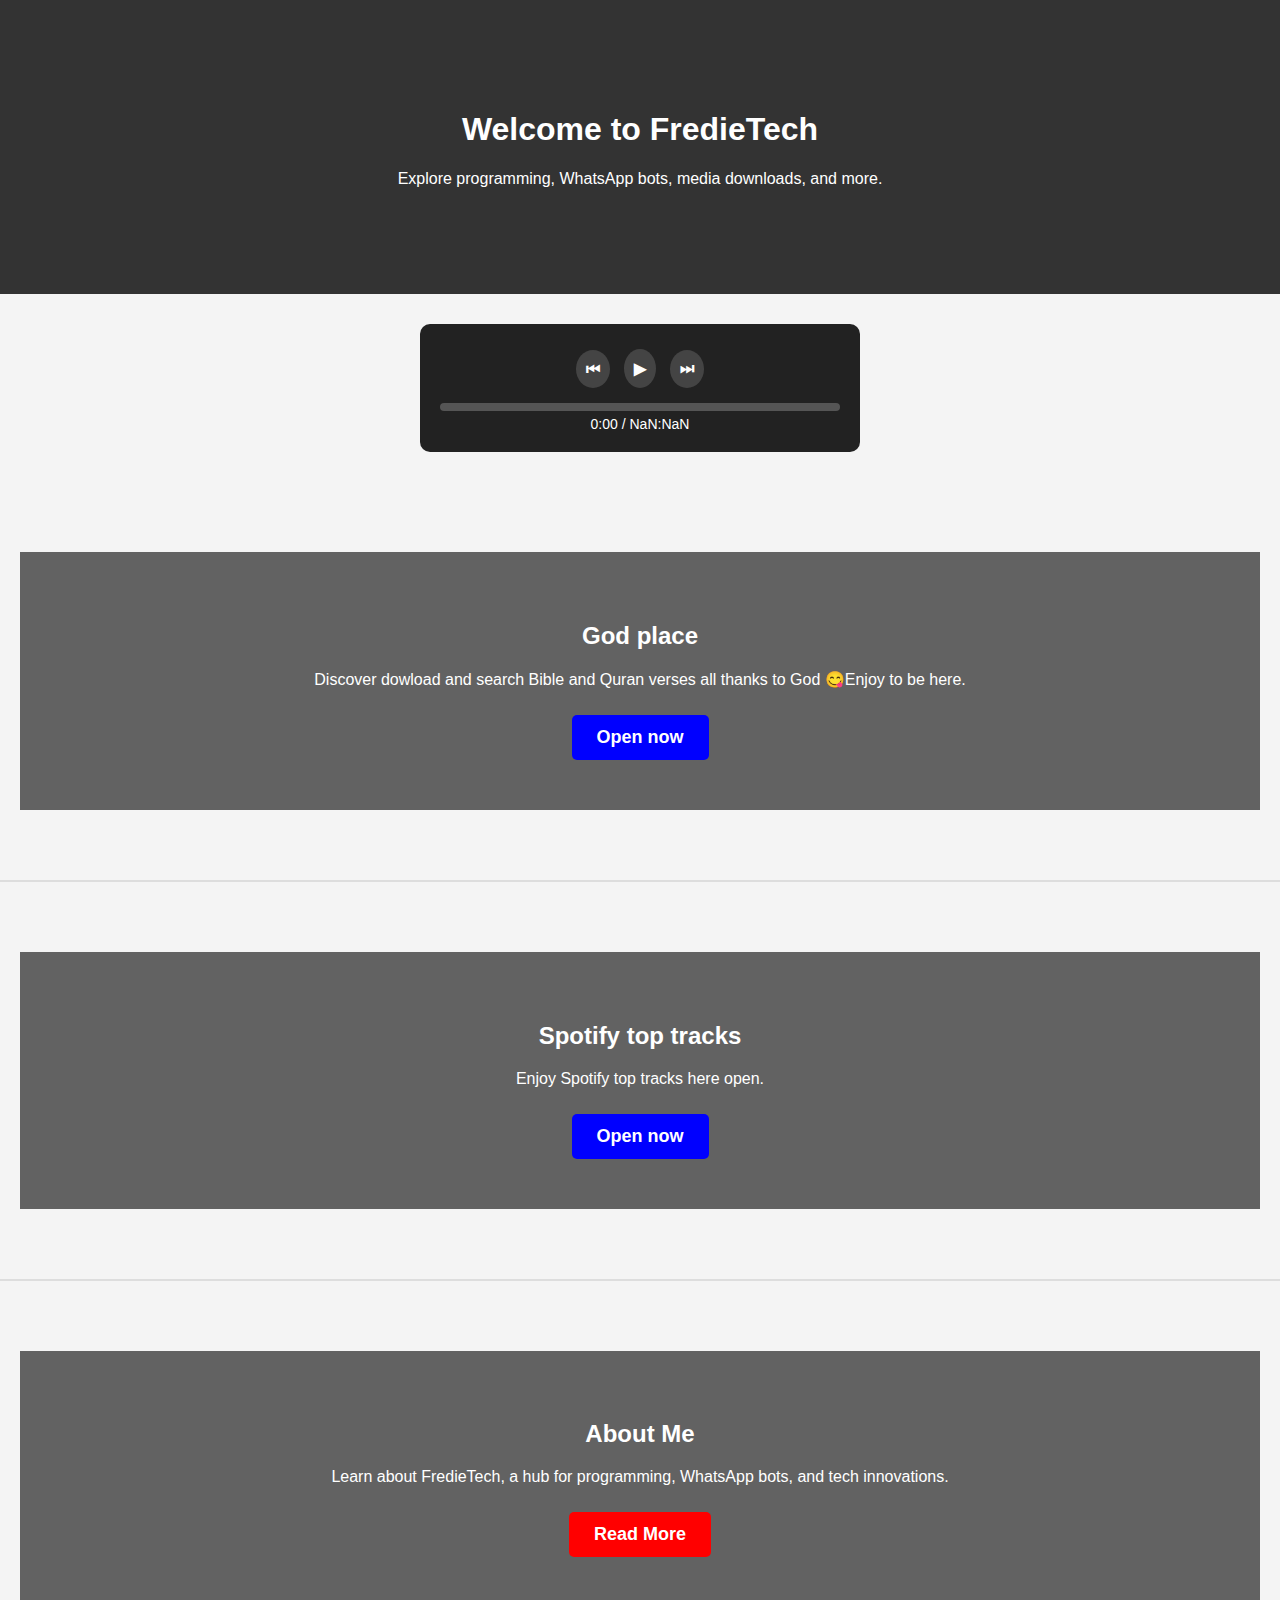
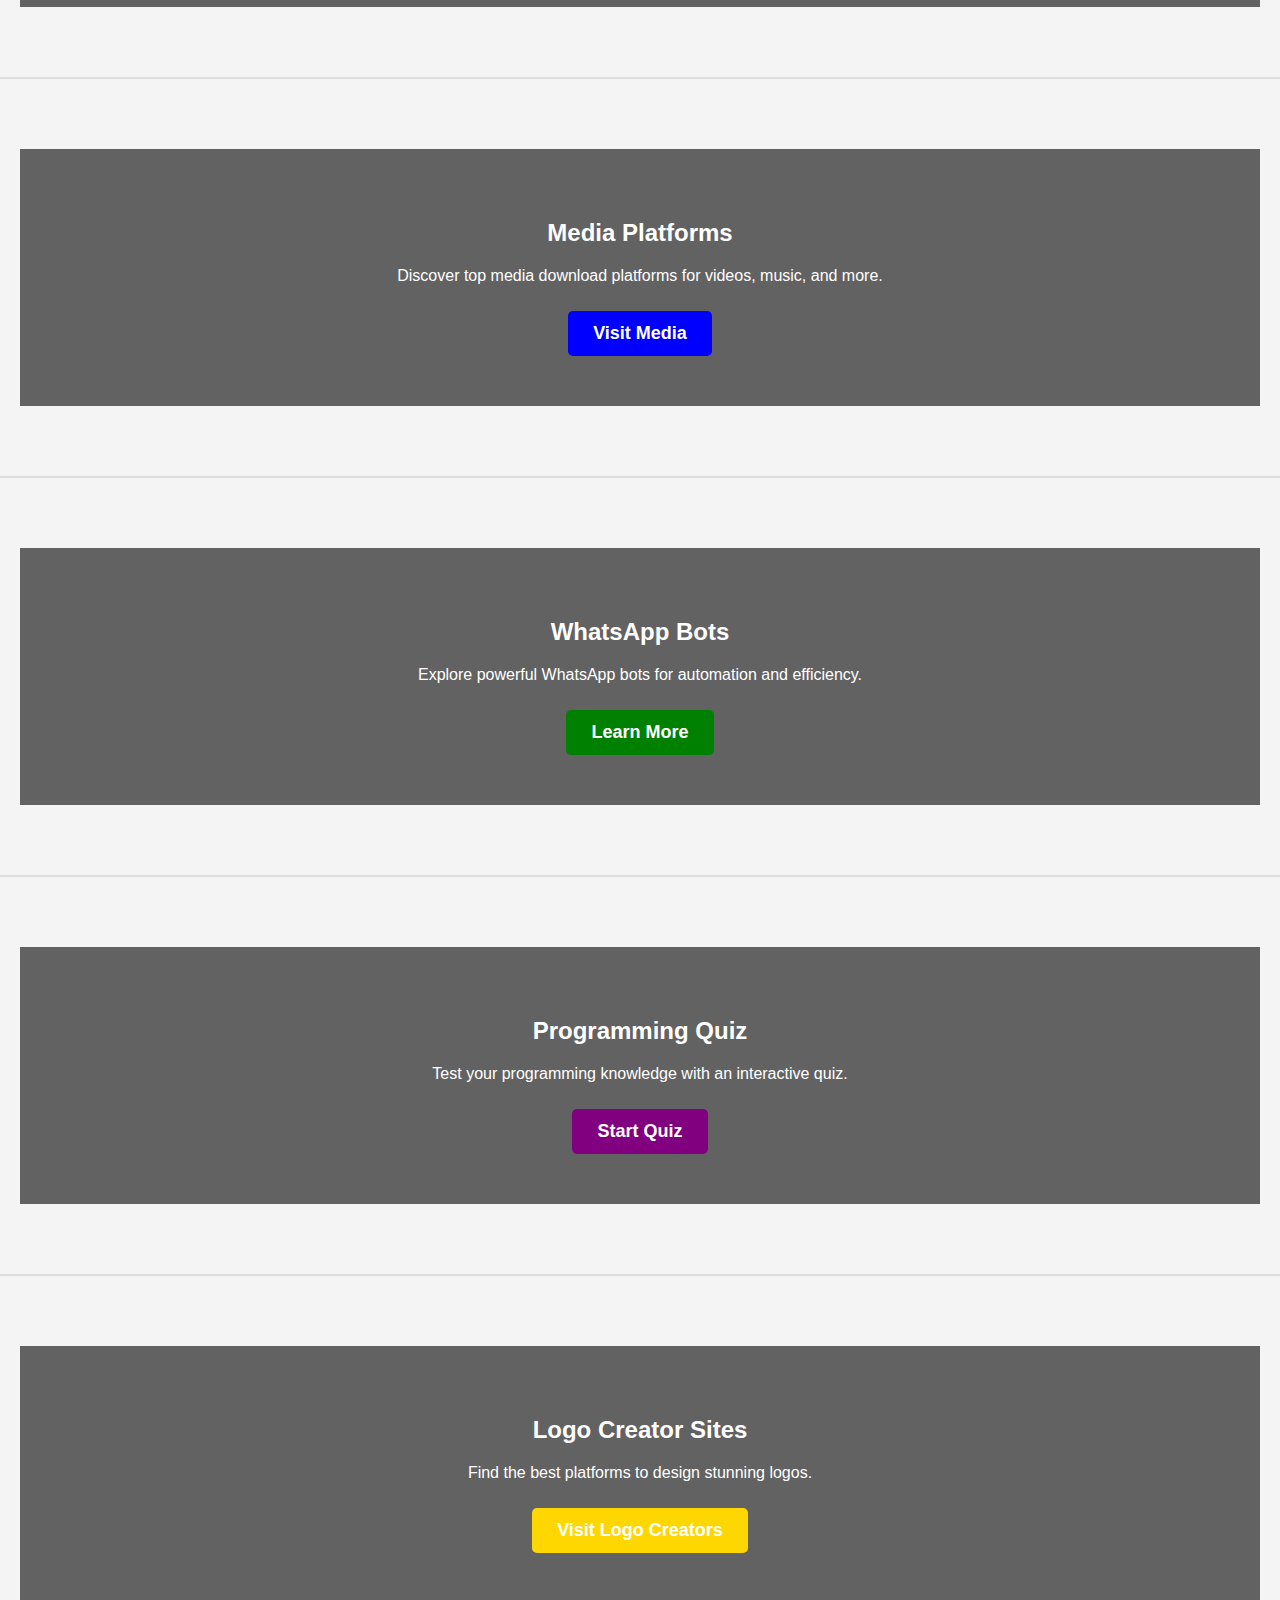
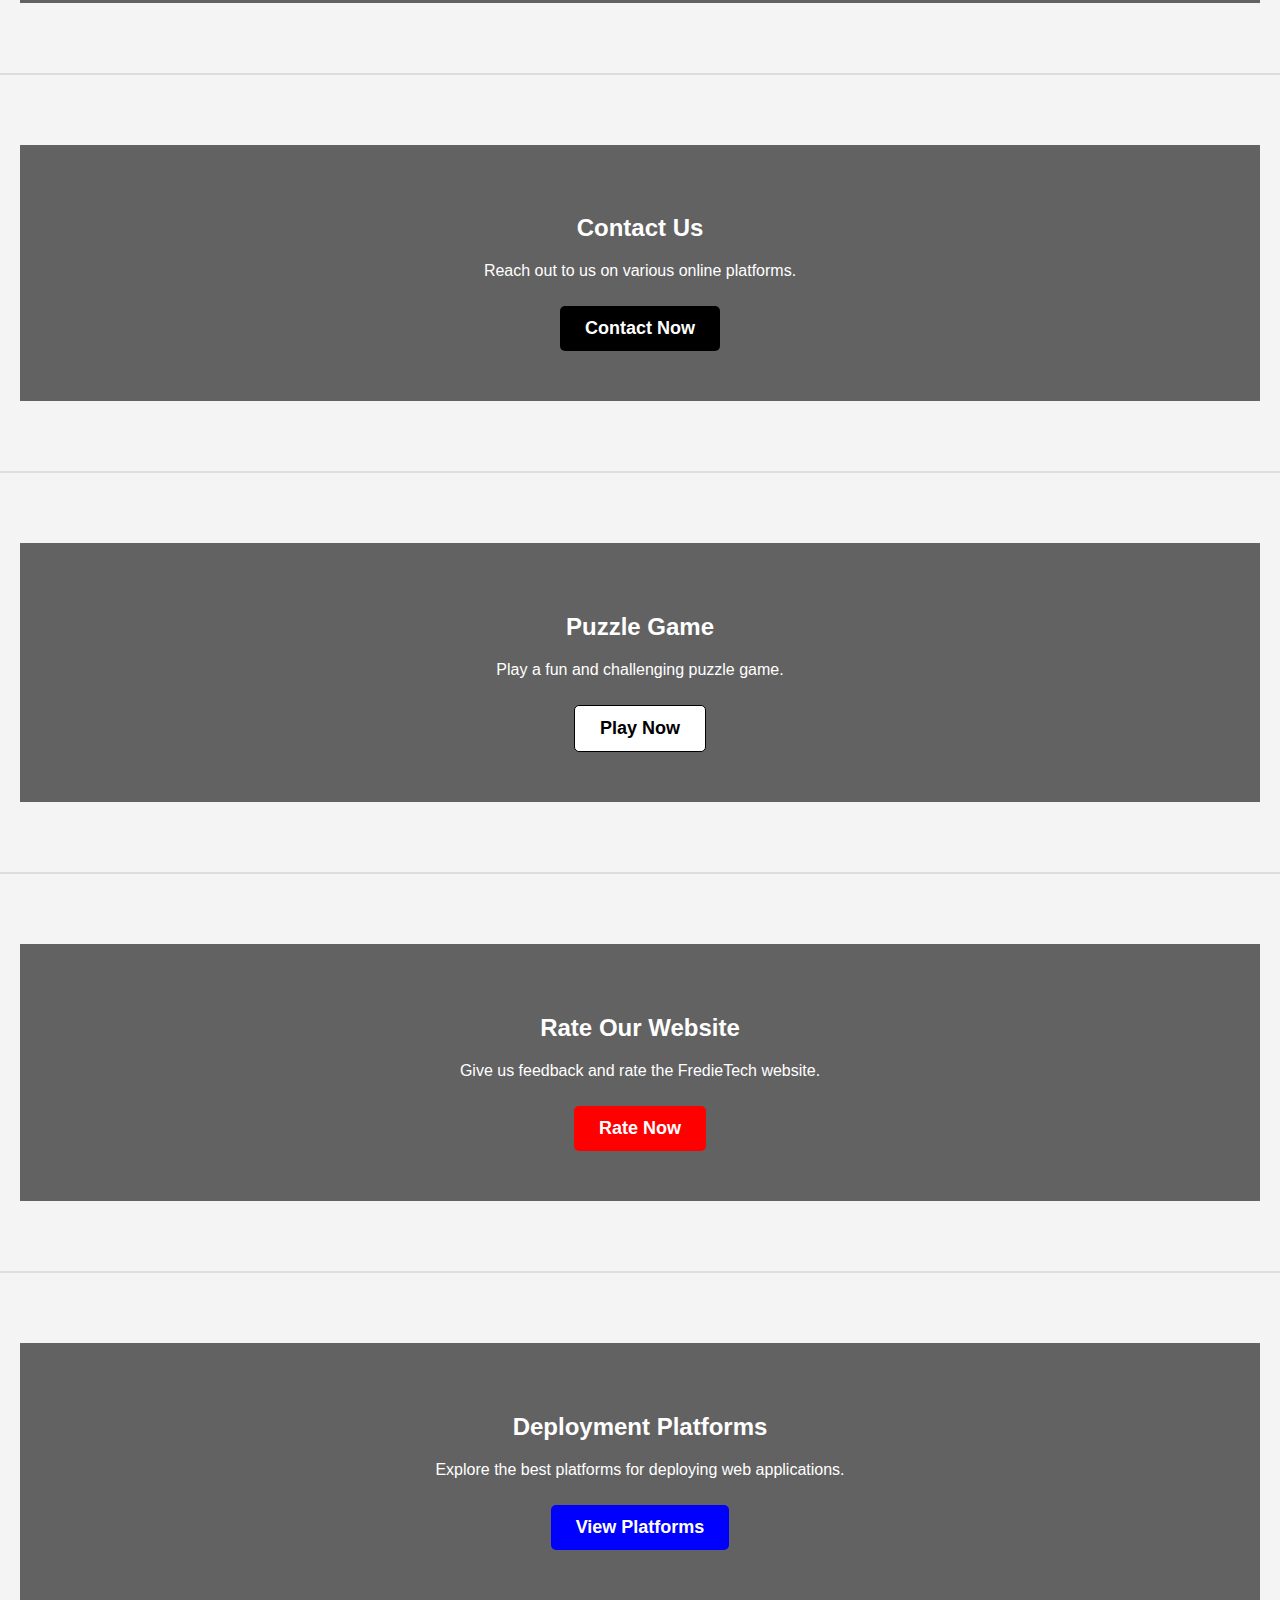
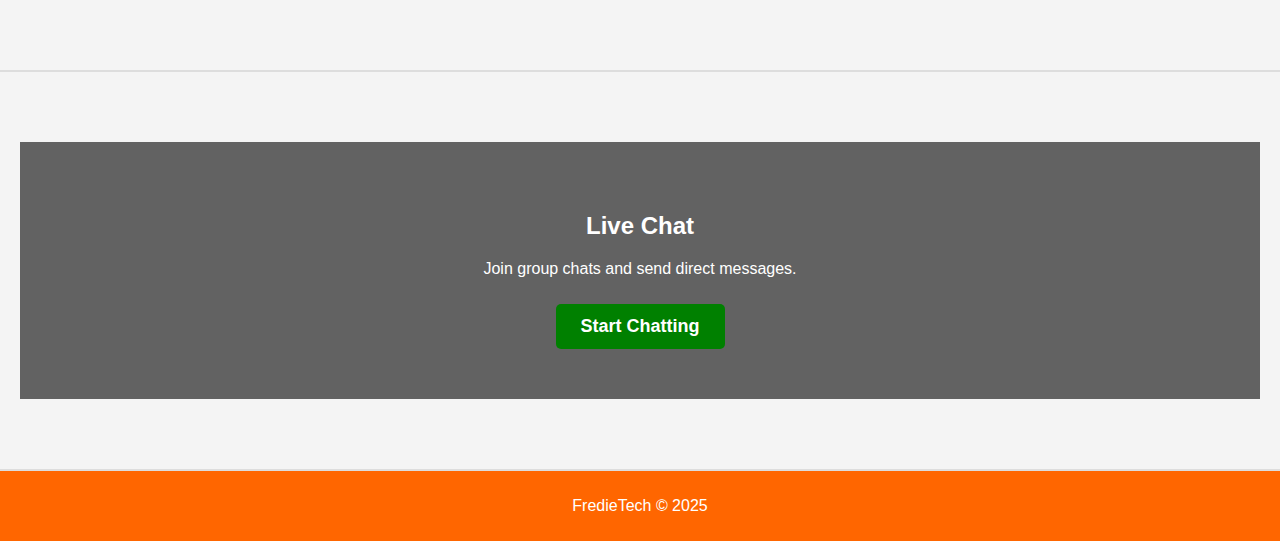
<file: index.html>
<!DOCTYPE html>
<html lang="en">
<head>
    <meta charset="UTF-8">
    <meta name="viewport" content="width=device-width, initial-scale=1.0">
    <title>FredieTech</title>
    <script async src="https://pagead2.googlesyndication.com/pagead/js/adsbygoogle.js"></script>
    <script>
        (adsbygoogle = window.adsbygoogle || []).push({
            google_ad_client: "ca-pub-2103477250263009",
            enable_page_level_ads: true
        });
    </script>
    <link rel="stylesheet" href="assets/styles.css">
    <style>
        body {
            font-family: Arial, sans-serif;
            margin: 0;
            padding: 0;
            text-align: center;
            scroll-behavior: smooth;
        }

        /* Header with solid color instead of background image */
        header {
            background-color: #333;
            padding: 60px 20px;
            color: white;
            position: relative;
        }

        /* Overlay for Better Readability */
        .header-overlay {
            padding: 30px;
            border-radius: 10px;
            display: inline-block;
        }

        section {
            padding: 70px 20px;
            border-bottom: 2px solid #ddd;
            color: white;
        }

        button {
            padding: 12px 25px;
            font-size: 18px;
            cursor: pointer;
            margin-top: 10px;
            border: none;
            color: white;
            font-weight: bold;
            border-radius: 5px;
        }

        .red { background-color: red; }
        .blue { background-color: blue; }
        .green { background-color: green; }
        .purple { background-color: purple; }
        .yellow { background-color: gold; }
        .black { background-color: black; }
        .white { background-color: white; color: black; border: 1px solid black; }

        .section-bg-1 { background-image: url('https://files.catbox.moe/hqt8ca.jpg'); }
        .section-bg-2 { background-image: url('https://files.catbox.moe/94c8h9.jpg'); }
        .section-bg-3 { background-image: url('https://files.catbox.moe/270fec.jpg'); }

        .overlay {
            background: rgba(0, 0, 0, 0.6);
            padding: 50px 20px;
        }

        /* Audio Player Styling */
        .audio-player {
            background: #222;
            color: white;
            padding: 20px;
            margin: 30px auto;
            border-radius: 10px;
            display: inline-block;
            width: 90%;
            max-width: 400px;
        }

        .audio-controls button {
            background-color: #444;
            padding: 10px;
            margin: 5px;
            border-radius: 50%;
            font-size: 16px;
        }

        .progress-container {
            width: 100%;
            height: 8px;
            background: #555;
            border-radius: 5px;
            margin-top: 10px;
            cursor: pointer;
        }

        .progress-bar {
            height: 8px;
            background: #0f0;
            width: 0%;
            border-radius: 5px;
        }

        .time {
            font-size: 14px;
            margin-top: 5px;
        }
    </style>
</head>
<body>

    <header>
        <div class="header-overlay">
            <h1>Welcome to FredieTech</h1>
            <p>Explore programming, WhatsApp bots, media downloads, and more.</p>
        </div>
    </header>

    <!-- Audio Player Section -->
    <div class="audio-player">
        <audio id="audio"></audio>
        <div class="audio-controls">
            <button onclick="prevTrack()">⏮</button>
            <button onclick="togglePlayPause()" id="playPauseBtn">▶</button>
            <button onclick="nextTrack()">⏭</button>
        </div>
        <div class="progress-container" onclick="seek(event)">
            <div class="progress-bar" id="progressBar"></div>
        </div>
        <div class="time">
            <span id="currentTime">0:00</span> / <span id="totalTime">0:00</span>
        </div>
    </div>

    <section id="about" class="section-bg-3">
        <div class="overlay">
            <h2>God place</h2>
            <p>Discover dowload and search Bible and Quran verses all thanks to God 😋Enjoy to be here.</p>
            <a href="biblequran.html"><button class="blue">Open now</button></a>
        </div>
    </section>

        <section id="about" class="section-bg-3">
        <div class="overlay">
            <h2>Spotify top tracks</h2>
            <p>Enjoy Spotify top tracks here open.</p>
            <a href="spotify.html"><button class="blue">Open now</button></a>
        </div>
        </section>

    <section id="about" class="section-bg-1">
        <div class="overlay">
            <h2>About Me</h2>
            <p>Learn about FredieTech, a hub for programming, WhatsApp bots, and tech innovations.</p>
            <a href="about.html"><button class="red">Read More</button></a>
        </div>
    </section>

    <section id="media" class="section-bg-2">
        <div class="overlay">
            <h2>Media Platforms</h2>
            <p>Discover top media download platforms for videos, music, and more.</p>
            <a href="media.html"><button class="blue">Visit Media</button></a>
           </div>
    </section>
    
    <section id="bots" class="section-bg-3">
        <div class="overlay">
            <h2>WhatsApp Bots</h2>
            <p>Explore powerful WhatsApp bots for automation and efficiency.</p>
            <a href="bots.html"><button class="green">Learn More</button></a>
        </div>
    </section>

    <section id="quiz" class="section-bg-1">
        <div class="overlay">
            <h2>Programming Quiz</h2>
            <p>Test your programming knowledge with an interactive quiz.</p>
            <a href="quiz.html"><button class="purple">Start Quiz</button></a>
        </div>
    </section>

    <section id="logo" class="section-bg-2">
        <div class="overlay">
            <h2>Logo Creator Sites</h2>
            <p>Find the best platforms to design stunning logos.</p>
            <a href="logo.html"><button class="yellow">Visit Logo Creators</button></a>
        </div>
    </section>

    <section id="contact" class="section-bg-3">
        <div class="overlay">
            <h2>Contact Us</h2>
            <p>Reach out to us on various online platforms.</p>
            <a href="contact.html"><button class="black">Contact Now</button></a>
        </div>
    </section>

    <section id="puzzle" class="section-bg-1">
        <div class="overlay">
            <h2>Puzzle Game</h2>
            <p>Play a fun and challenging puzzle game.</p>
            <a href="puzzle.html"><button class="white">Play Now</button></a>
        </div>
    </section>

    <section id="rating" class="section-bg-2">
        <div class="overlay">
            <h2>Rate Our Website</h2>
            <p>Give us feedback and rate the FredieTech website.</p>
            <a href="rating.html"><button class="red">Rate Now</button></a>
        </div>
    </section>

    <section id="deployment" class="section-bg-3">
        <div class="overlay">
            <h2>Deployment Platforms</h2>
            <p>Explore the best platforms for deploying web applications.</p>
            <a href="deployment.html"><button class="blue">View Platforms</button></a>
        </div>
    </section>

    <section id="chat" class="section-bg-1">
        <div class="overlay">
            <h2>Live Chat</h2>
            <p>Join group chats and send direct messages.</p>
            <a href="chat.html"><button class="green">Start Chatting</button></a>
        </div>
    </section>

    <ins class="adsbygoogle"
         style="display:block"
         data-ad-client="ca-pub-2103477250263009"
         data-ad-slot="1234567890"
         data-ad-format="auto"></ins>
    <script>
        (adsbygoogle = window.adsbygoogle || []).push({});
    </script>
    

    <footer>
        <p>FredieTech &copy; 2025</p>
    </footer>

    <script>
        const audio = document.getElementById("audio");
        const playPauseBtn = document.getElementById("playPauseBtn");
        const progressBar = document.getElementById("progressBar");
        const currentTimeEl = document.getElementById("currentTime");
        const totalTimeEl = document.getElementById("totalTime");

        const tracks = ['https://files.catbox.moe/o88v4x.mp3',
                        'https://files.catbox.moe/qqbhrs.m4a',
                        'https://files.catbox.moe/zgl7uz.mp3',
                        'https://files.catbox.moe/59aj6y.mp3',
                        'https://files.catbox.moe/p0yo0f.mp3',
                        'https://files.catbox.moe/58k3fj.mp3',
                        'https://files.catbox.moe/n9za25.mp3',
                        'https://files.catbox.moe/dlvhta.m4a',
                        'https://files.catbox.moe/4k73vw.mp3',
                        'https://files.catbox.moe/ie4ann.mp3',
                        'https://files.catbox.moe/xej896.m4a',
                        'https://files.catbox.moe/9qvnbm.mp3',
                        'https://files.catbox.moe/rjllyx.mp3',
                        'https://files.catbox.moe/ubr4ky.mp3',
                        'https://files.catbox.moe/9a8bbh.mp3',
                        'https://files.catbox.moe/lgh8xk.mp3',
                        'https://files.catbox.moe/6bipyn.mp3',
                        'https://files.catbox.moe/o3uyy2.mp3',
                        'https://files.catbox.moe/se5zj1.mp3',
                        'https://files.catbox.moe/ep09cz.mp3',
                        'https://files.catbox.moe/jpn1fd.m4a',
                        'https://files.catbox.moe/87z3ae.mp3',
                        'https://files.catbox.moe/zi7xua.mp3',
                        'https://files.catbox.moe/vnq57c.mp3',
                        'https://files.catbox.moe/q84jbv.m4a',
                        'https://files.catbox.moe/1gaqf6.m4a',
                        'https://files.catbox.moe/3mfp8q.mp3',
                        'https://files.catbox.moe/od4y3u.m4a',
                        'https://files.catbox.moe/25pos8.m4a',
                        'https://files.catbox.moe/h2zjqw.mp3',
                        'https://files.catbox.moe/t7osy5.m4a',
                        'https://files.catbox.moe/fvojyq.mp3',
                        'https://files.catbox.moe/1ynvu0.mp3'
                       ];

        let currentTrackIndex = 0;

        function loadTrack(index) {
            audio.src = tracks[index];
            audio.load();
            updateTimeDisplay();
        }

        function togglePlayPause() {
            if (audio.paused) {
                audio.play();
                playPauseBtn.textContent = "⏸";
            } else {
                audio.pause();
                playPauseBtn.textContent = "▶";
            }
        }

        function nextTrack() {
            currentTrackIndex = (currentTrackIndex + 1) % tracks.length;
            loadTrack(currentTrackIndex);
            audio.play();
            playPauseBtn.textContent = "⏸";
        }

        function prevTrack() {
            currentTrackIndex = (currentTrackIndex - 1 + tracks.length) % tracks.length;
            loadTrack(currentTrackIndex);
            audio.play();
            playPauseBtn.textContent = "⏸";
        }

        function updateTimeDisplay() {
            audio.addEventListener("timeupdate", () => {
                let currentTime = audio.currentTime;
                let duration = audio.duration;

                currentTimeEl.textContent = formatTime(currentTime);
                totalTimeEl.textContent = formatTime(duration);

                let progressPercent = (currentTime / duration) * 100;
                progressBar.style.width = progressPercent + "%";
            });
        }

        function seek(event) {
            const progressContainer = event.currentTarget;
            const clickX = event.offsetX;
            const width = progressContainer.clientWidth;
            const duration = audio.duration;

            audio.currentTime = (clickX / width) * duration;
        }

        function formatTime(seconds) {
            const minutes = Math.floor(seconds / 60);
            const secs = Math.floor(seconds % 60);
            return `${minutes}:${secs < 10 ? '0' : ''}${secs}`;
        }

        audio.addEventListener("ended", nextTrack);
        loadTrack(currentTrackIndex);
    </script>

</body>
</html>
</file>
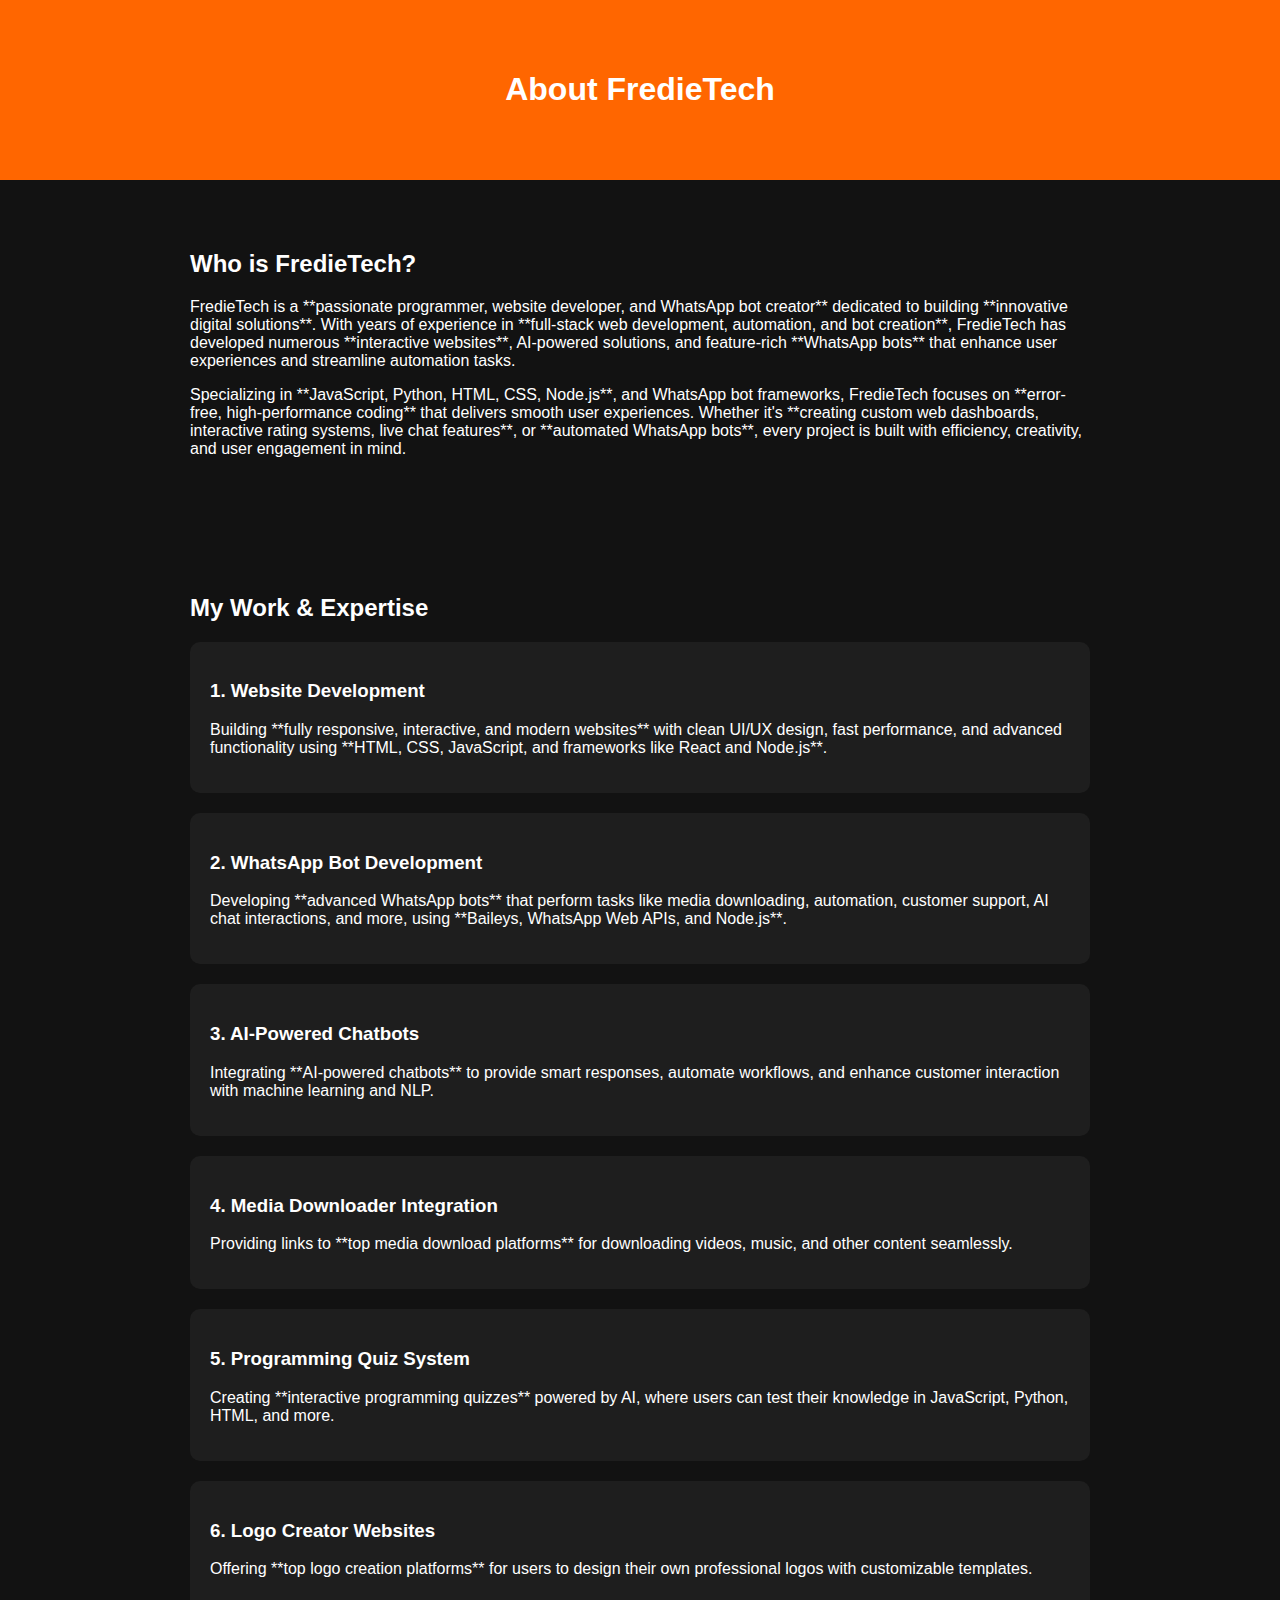
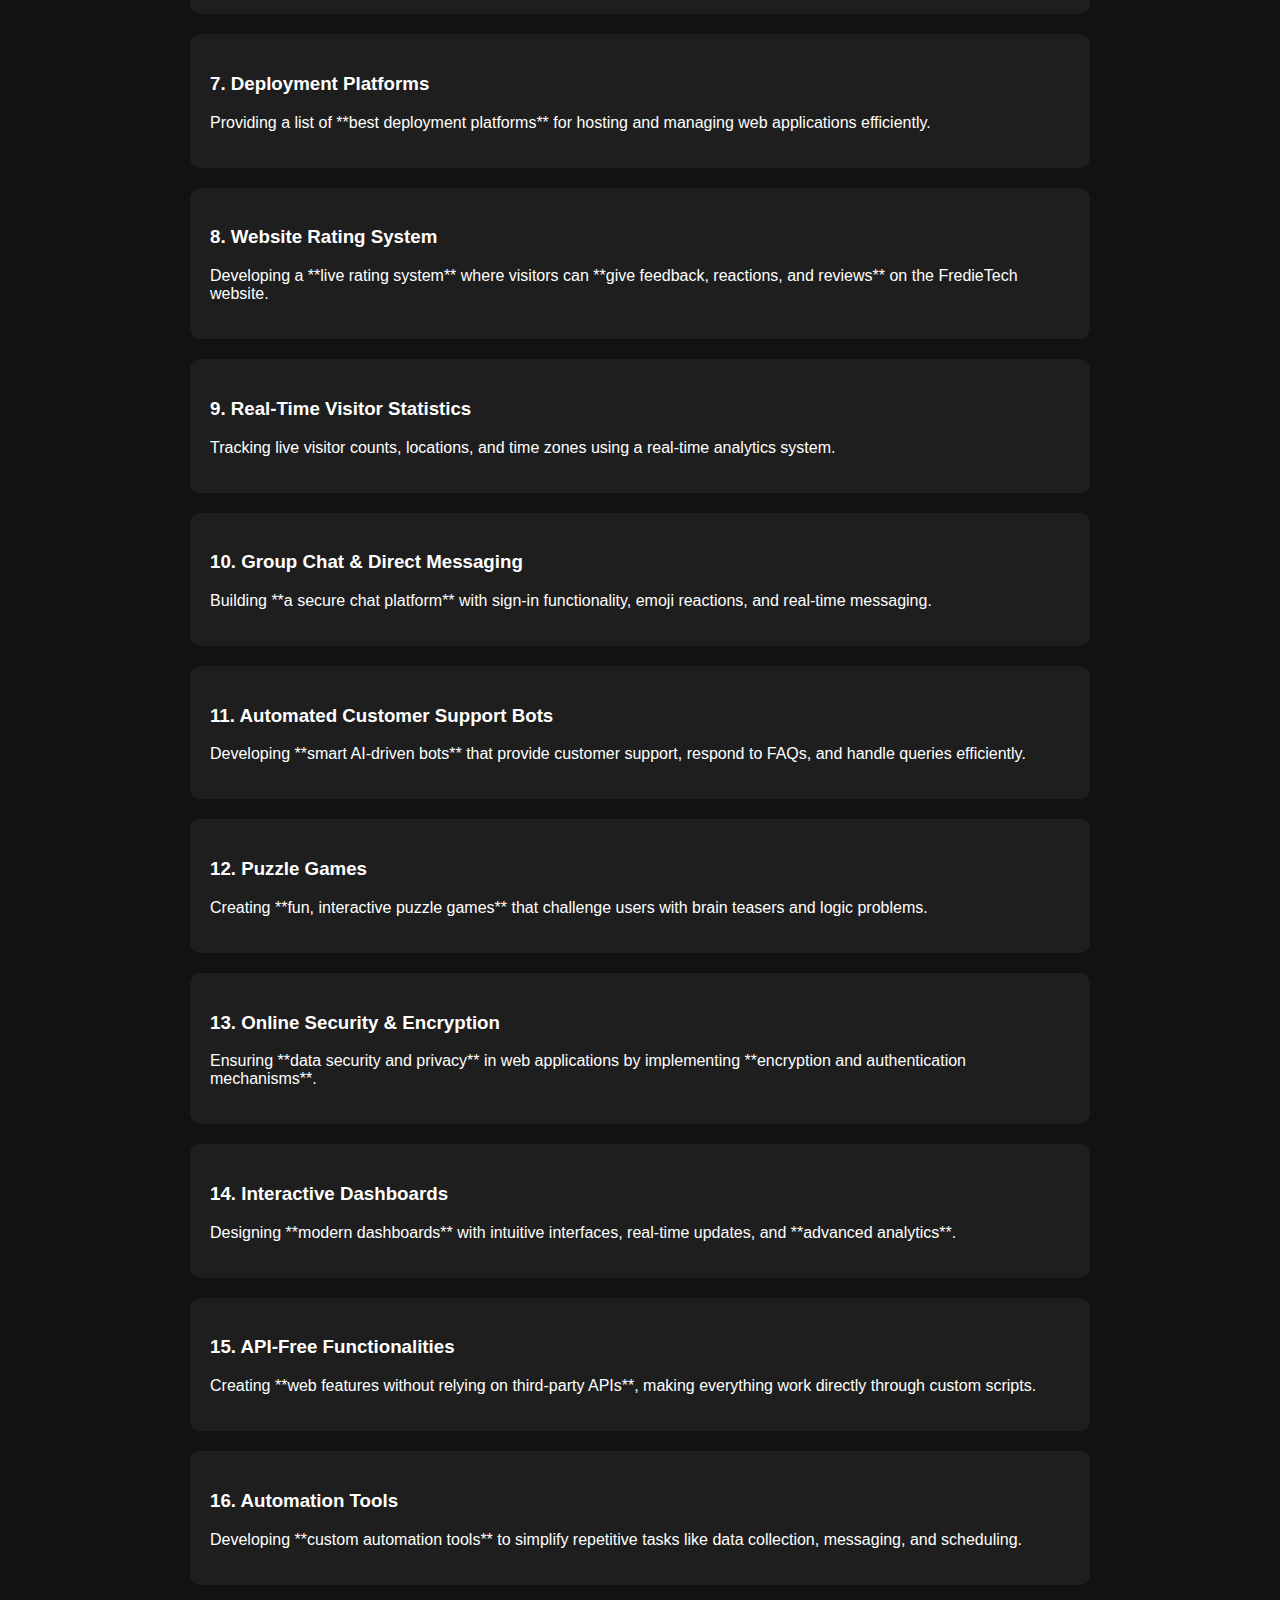
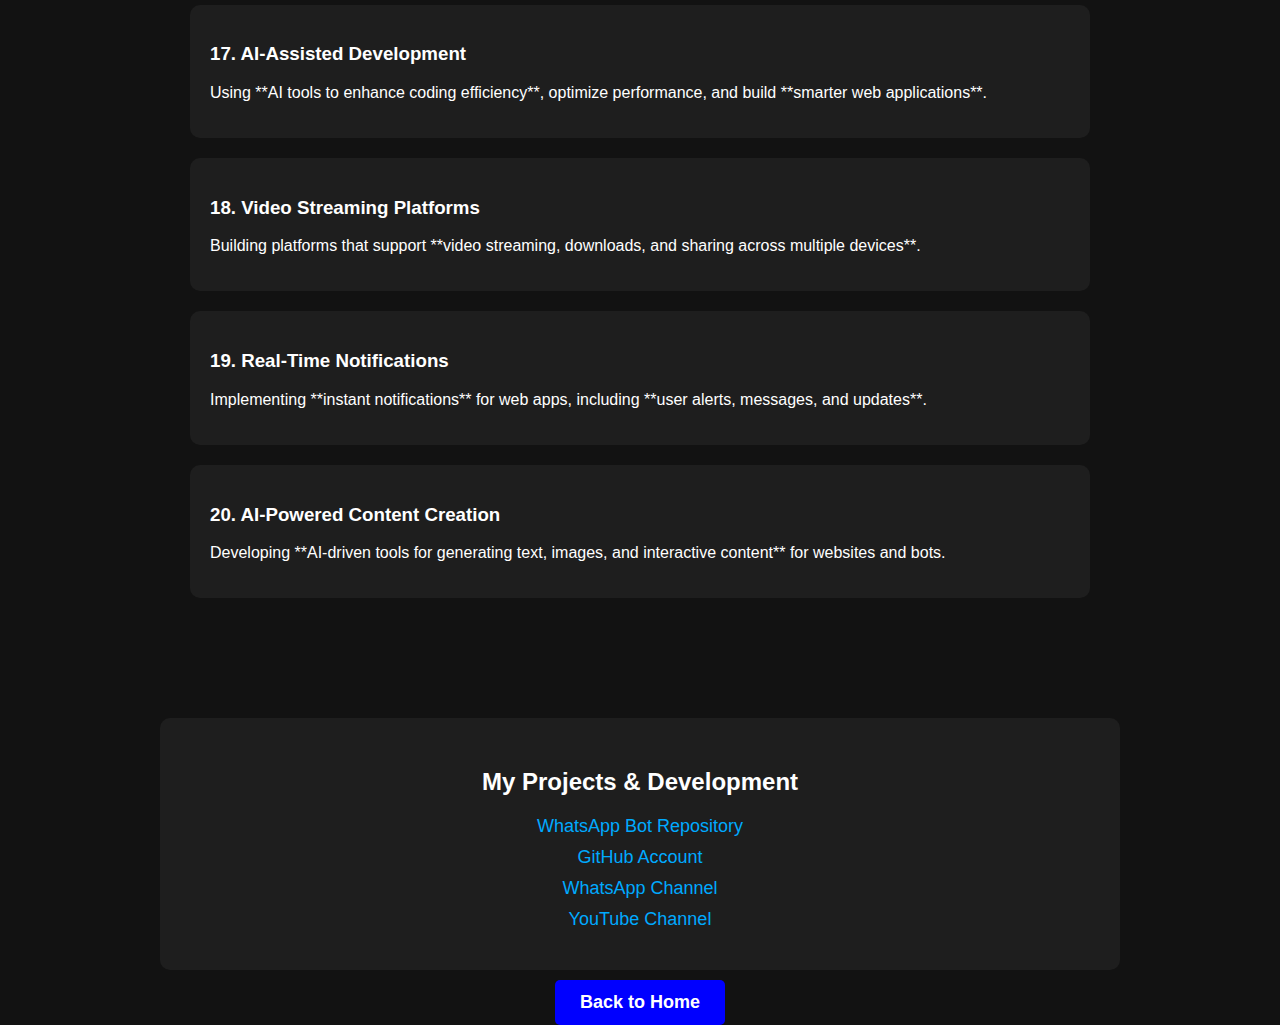
<file: about.html>
<!DOCTYPE html>
<html lang="en">
<head>
    <meta charset="UTF-8">
    <meta name="viewport" content="width=device-width, initial-scale=1.0">
    <title>About FredieTech</title>
    <script async src="https://pagead2.googlesyndication.com/pagead/js/adsbygoogle.js"></script>
    <script>
        (adsbygoogle = window.adsbygoogle || []).push({
            google_ad_client: "ca-pub-2103477250263009",
            enable_page_level_ads: true
        });
    </script>
    <link rel="stylesheet" href="assets/styles.css">
    <style>
        body {
            font-family: Arial, sans-serif;
            margin: 0;
            padding: 0;
            text-align: center;
            scroll-behavior: smooth;
            background-color: #121212;
            color: white;
        }

        header {
            background-image: url('https://files.catbox.moe/aad6wc.jpg');
            padding: 50px;
            color: white;
        }

        section {
            padding: 50px 20px;
            max-width: 900px;
            margin: auto;
            text-align: left;
        }

        .category {
            background: #1e1e1e;
            padding: 20px;
            margin: 20px 0;
            border-radius: 10px;
        }

        button {
            padding: 12px 25px;
            font-size: 18px;
            cursor: pointer;
            margin-top: 10px;
            border: none;
            color: white;
            font-weight: bold;
            border-radius: 5px;
            background-color: blue;
        }

        .projects {
            margin-top: 50px;
            padding: 30px;
            background: #1e1e1e;
            border-radius: 10px;
            text-align: center;
        }

        .projects a {
            display: block;
            margin: 10px 0;
            color: #00aaff;
            font-size: 18px;
            text-decoration: none;
        }
    </style>
</head>
<body>

    <header>
        <h1>About FredieTech</h1>
    </header>

    <section>
        <h2>Who is FredieTech?</h2>
        <p>
            FredieTech is a **passionate programmer, website developer, and WhatsApp bot creator** dedicated to building 
            **innovative digital solutions**. With years of experience in **full-stack web development, automation, and bot creation**, 
            FredieTech has developed numerous **interactive websites**, AI-powered solutions, and feature-rich **WhatsApp bots** that 
            enhance user experiences and streamline automation tasks.
        </p>
        <p>
            Specializing in **JavaScript, Python, HTML, CSS, Node.js**, and WhatsApp bot frameworks, FredieTech focuses on **error-free, 
            high-performance coding** that delivers smooth user experiences. Whether it's **creating custom web dashboards, interactive 
            rating systems, live chat features**, or **automated WhatsApp bots**, every project is built with efficiency, creativity, and 
            user engagement in mind.
        </p>
    </section>

    <section>
        <h2>My Work & Expertise</h2>
        
        <div class="category">
            <h3>1. Website Development</h3>
            <p>Building **fully responsive, interactive, and modern websites** with clean UI/UX design, fast performance, and advanced 
            functionality using **HTML, CSS, JavaScript, and frameworks like React and Node.js**.</p>
        </div>

        <div class="category">
            <h3>2. WhatsApp Bot Development</h3>
            <p>Developing **advanced WhatsApp bots** that perform tasks like media downloading, automation, customer support, AI chat 
            interactions, and more, using **Baileys, WhatsApp Web APIs, and Node.js**.</p>
        </div>

        <div class="category">
            <h3>3. AI-Powered Chatbots</h3>
            <p>Integrating **AI-powered chatbots** to provide smart responses, automate workflows, and enhance customer interaction 
            with machine learning and NLP.</p>
        </div>

        <div class="category">
            <h3>4. Media Downloader Integration</h3>
            <p>Providing links to **top media download platforms** for downloading videos, music, and other content seamlessly.</p>
        </div>

        <div class="category">
            <h3>5. Programming Quiz System</h3>
            <p>Creating **interactive programming quizzes** powered by AI, where users can test their knowledge in JavaScript, Python, 
            HTML, and more.</p>
        </div>

        <div class="category">
            <h3>6. Logo Creator Websites</h3>
            <p>Offering **top logo creation platforms** for users to design their own professional logos with customizable templates.</p>
        </div>

        <div class="category">
            <h3>7. Deployment Platforms</h3>
            <p>Providing a list of **best deployment platforms** for hosting and managing web applications efficiently.</p>
        </div>

        <div class="category">
            <h3>8. Website Rating System</h3>
            <p>Developing a **live rating system** where visitors can **give feedback, reactions, and reviews** on the FredieTech website.</p>
        </div>

        <div class="category">
            <h3>9. Real-Time Visitor Statistics</h3>
            <p>Tracking live visitor counts, locations, and time zones using a real-time analytics system.</p>
        </div>

        <div class="category">
            <h3>10. Group Chat & Direct Messaging</h3>
            <p>Building **a secure chat platform** with sign-in functionality, emoji reactions, and real-time messaging.</p>
        </div>

        <div class="category">
            <h3>11. Automated Customer Support Bots</h3>
            <p>Developing **smart AI-driven bots** that provide customer support, respond to FAQs, and handle queries efficiently.</p>
        </div>

        <div class="category">
            <h3>12. Puzzle Games</h3>
            <p>Creating **fun, interactive puzzle games** that challenge users with brain teasers and logic problems.</p>
        </div>

        <div class="category">
            <h3>13. Online Security & Encryption</h3>
            <p>Ensuring **data security and privacy** in web applications by implementing **encryption and authentication mechanisms**.</p>
        </div>

        <div class="category">
            <h3>14. Interactive Dashboards</h3>
            <p>Designing **modern dashboards** with intuitive interfaces, real-time updates, and **advanced analytics**.</p>
        </div>

        <div class="category">
            <h3>15. API-Free Functionalities</h3>
            <p>Creating **web features without relying on third-party APIs**, making everything work directly through custom scripts.</p>
        </div>

        <div class="category">
            <h3>16. Automation Tools</h3>
            <p>Developing **custom automation tools** to simplify repetitive tasks like data collection, messaging, and scheduling.</p>
        </div>

        <div class="category">
            <h3>17. AI-Assisted Development</h3>
            <p>Using **AI tools to enhance coding efficiency**, optimize performance, and build **smarter web applications**.</p>
        </div>

        <div class="category">
            <h3>18. Video Streaming Platforms</h3>
            <p>Building platforms that support **video streaming, downloads, and sharing across multiple devices**.</p>
        </div>

        <div class="category">
            <h3>19. Real-Time Notifications</h3>
            <p>Implementing **instant notifications** for web apps, including **user alerts, messages, and updates**.</p>
        </div>

        <div class="category">
            <h3>20. AI-Powered Content Creation</h3>
            <p>Developing **AI-driven tools for generating text, images, and interactive content** for websites and bots.</p>
        </div>

    </section>

   <ins class="adsbygoogle"
         style="display:block"
         data-ad-client="ca-pub-2103477250263009"
         data-ad-slot="1234567890"
         data-ad-format="auto"></ins>
    <script>
        (adsbygoogle = window.adsbygoogle || []).push({});
    </script>

    <section class="projects">
        <h2>My Projects & Development</h2>
        <a href="https://github.com/Fred1e/lucky_md" target="_blank">WhatsApp Bot Repository</a>
        <a href="https://github.com/Fred1e" target="_blank">GitHub Account</a>
        <a href="https://whatsapp.com/channel/0029VaihcQv84Om8LP59fO3f" target="_blank">WhatsApp Channel</a>
        <a href="https://youtube.com/@freeonlinetvT1" target="_blank">YouTube Channel</a>
    </section>

    <a href="index.html"><button>Back to Home</button></a>

</body>
</html>
</file>
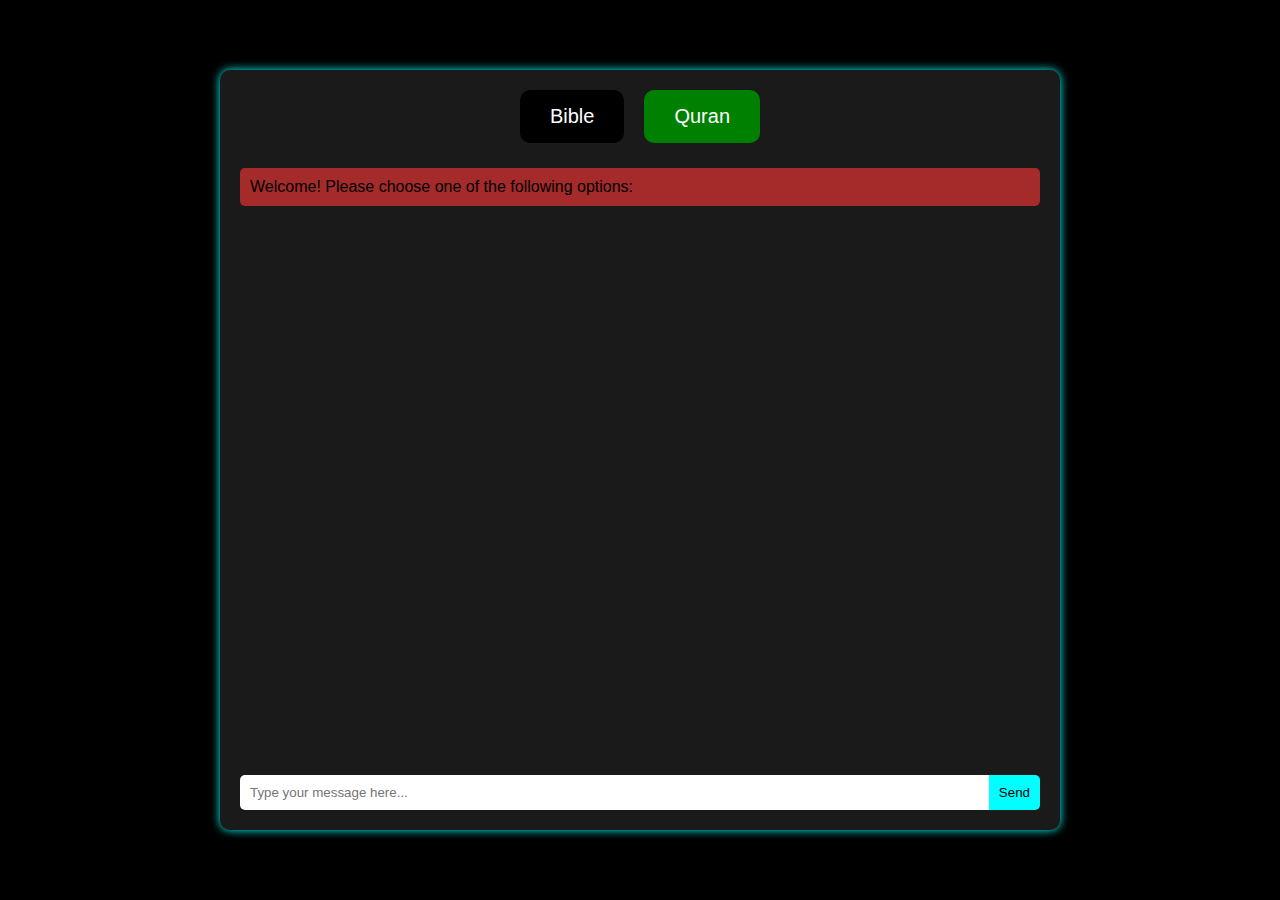
<file: biblequran.html>
<!DOCTYPE html>
<html lang="en">
<head>
  <meta charset="UTF-8">
  <meta name="viewport" content="width=device-width, initial-scale=1.0">
  <title>Bible and Quran Verse Finder</title>
  
  <!-- Google AdSense Script -->
  <script async src="https://pagead2.googlesyndication.com/pagead/js/adsbygoogle.js?client=ca-pub-2103477250263009"
     crossorigin="anonymous"></script>

  <style>
    body {
      font-family: Arial, sans-serif;
      background-color: #000;
      color: #fff;
      display: flex;
      align-items: center;
      justify-content: center;
      height: 100vh;
      margin: 0;
    }

    #chat-container {
      width: 90%;
      max-width: 800px;
      height: 80vh;
      background-color: rgba(255, 255, 255, 0.1);
      padding: 20px;
      border-radius: 10px;
      box-shadow: 0 0 10px #0ff;
      display: flex;
      flex-direction: column;
    }

    /* Centering the button container */
    #button-container {
      display: flex;
      justify-content: center;
      margin-bottom: 20px;
    }

    .neon-button {
      padding: 15px 30px;
      font-size: 20px;
      cursor: pointer;
      transition: 0.3s;
      border: none;
      color: #fff;
      border-radius: 10px;
      margin: 0 10px; /* Spacing between buttons */
    }

    /* Specific colors for each button */
    .bible-button {
      background-color: black;
    }

    .quran-button {
      background-color: green;
    }

    .neon-button:hover {
      opacity: 0.8;
    }

    #messages {
      flex-grow: 1;
      width: 100%;
      overflow-y: auto;
      margin-bottom: 20px;
    }

    .message {
      padding: 10px;
      border-radius: 5px;
      margin: 5px 0;
      color: #000;
    }

    .user {
      background-color: blue;
      text-align: right;
    }

    .bot {
      background-color: brown;
      text-align: left;
    }

    #input-container {
      display: flex;
    }

    #user-input {
      flex-grow: 1;
      padding: 10px;
      border: none;
      border-radius: 5px 0 0 5px;
    }

    #send-button {
      padding: 10px;
      border: none;
      border-radius: 0 5px 5px 0;
      background-color: #0ff;
      color: #000;
      cursor: pointer;
      transition: 0.3s;
    }

    #send-button:hover {
      background-color: #00a3a3;
    }
  </style>
</head>
<body>

<div id="chat-container">
  <!-- Google AdSense Ad Unit (Placed at the Top) -->
  <ins class="adsbygoogle"
       style="display:block; text-align:center;"
       data-ad-client="ca-pub-2103477250263009"
       data-ad-slot="1234567890" 
       data-ad-format="auto"
       data-full-width-responsive="true"></ins>
  <script>
    (adsbygoogle = window.adsbygoogle || []).push({});
  </script>
  <!-- End of Google Ad -->

  <!-- Button container for centering -->
  <div id="button-container">
    <button class="neon-button bible-button" onclick="selectBook('Bible')">Bible</button>
    <button class="neon-button quran-button" onclick="selectBook('Quran')">Quran</button>
  </div>

  <div id="messages"></div>

  <div id="input-container">
    <input type="text" id="user-input" placeholder="Type your message here..." onkeydown="if(event.key === 'Enter') sendMessage()">
    <button id="send-button" onclick="sendMessage()">Send</button>
  </div>

  <!-- Google AdSense Ad Unit (Placed at the Bottom) -->
  <ins class="adsbygoogle"
         style="display:block"
         data-ad-client="ca-pub-2103477250263009"
         data-ad-slot="1234567890"
         data-ad-format="auto"></ins>
    <script>
        (adsbygoogle = window.adsbygoogle || []).push({});
    </script>

  <!-- End of Google Ad -->

</div>

<script>
  let selectedBook = '';

  function displayMessage(text, sender) {
    const messageContainer = document.createElement('div');
    messageContainer.className = 'message ' + sender;
    messageContainer.innerHTML = text;
    document.getElementById('messages').appendChild(messageContainer);
    messageContainer.scrollIntoView();
  }

  function initialPrompt() {
    displayMessage('Welcome! Please choose one of the following options:', 'bot');
  }

  function selectBook(book) {
    selectedBook = book;
    displayMessage('You selected: ' + book, 'user');
    if (book === 'Bible') {
      displayMessage('To search for a Bible verse, enter the book name followed by chapter and verse (e.g., John 3:16).', 'bot');
    } else {
      displayMessage('To search for a Quran verse, enter the Surah number followed by Ayah number (e.g., 2:255).', 'bot');
    }
  }

  async function sendMessage() {
    const inputField = document.getElementById('user-input');
    const userInput = inputField.value.trim();
    if (!userInput) return;
    displayMessage(userInput, 'user');
    inputField.value = '';

    if (!selectedBook) {
      displayMessage('Please select either the Bible or the Quran to proceed.', 'bot');
      return;
    }

    if (selectedBook === 'Bible') {
      await fetchBibleVerse(userInput);
    } else {
      await fetchQuranVerse(userInput);
    }
  }

  async function fetchBibleVerse(reference) {
    try {
      const response = await fetch(`https://bible-api.com/${encodeURIComponent(reference)}`);
      if (!response.ok) throw new Error('Verse not found');
      const data = await response.json();
      const message = `
        <strong>🕍🛐 WE'RE READING 🕍:</strong> ${data.reference}<br>
        <strong>🔢 NUMBER OF VERSES:</strong> ${data.verses.length}<br>
        <strong>📖 NOW READ:</strong> ${data.text}<br>
        <strong>🉑 LANGUAGE:</strong> ${data.translation_name}
      `;
      displayMessage(message, 'bot');
    } catch (error) {
      displayMessage('Sorry, I could not find that verse. Please check your reference and try again.', 'bot');
    }
  }

  async function fetchQuranVerse(reference) {
    try {
      const response = await fetch(`https://api.alquran.cloud/v1/ayah/${encodeURIComponent(reference)}/editions/quran-simple,en.sahih`);
      if (!response.ok) throw new Error('Ayah not found');
      const data = await response.json();
      const arabicText = data.data[0].text;
      const englishText = data.data[1].text;
      const surahNumber = data.data[0].surah.number;
      const surahNameArabic = data.data[0].surah.name;
      const surahNameEnglish = data.data[1].surah.englishName;
      const ayahNumber = data.data[0].numberInSurah;
      const message = `
        <strong>🕌 Quran: The Holy Book</strong><br>
        📜 <strong>Surah:</strong> 🕌❤️ ${surahNumber}: ${surahNameArabic} (${surahNameEnglish}) ❤️🕌<br>
        📝 <strong>Ayah Number:</strong> ${ayahNumber}<br>
        🏮 <strong>Arabic Text:</strong> ${arabicText}<br>
        🏮 <strong>English Translation:</strong> ${englishText}
      `;
      displayMessage(message, 'bot');
    } catch (error) {
      displayMessage('Sorry, I could not find that Ayah. Please check your reference and try again.', 'bot');
    }
  }

  initialPrompt();
</script>

</body>
</html>
</file>
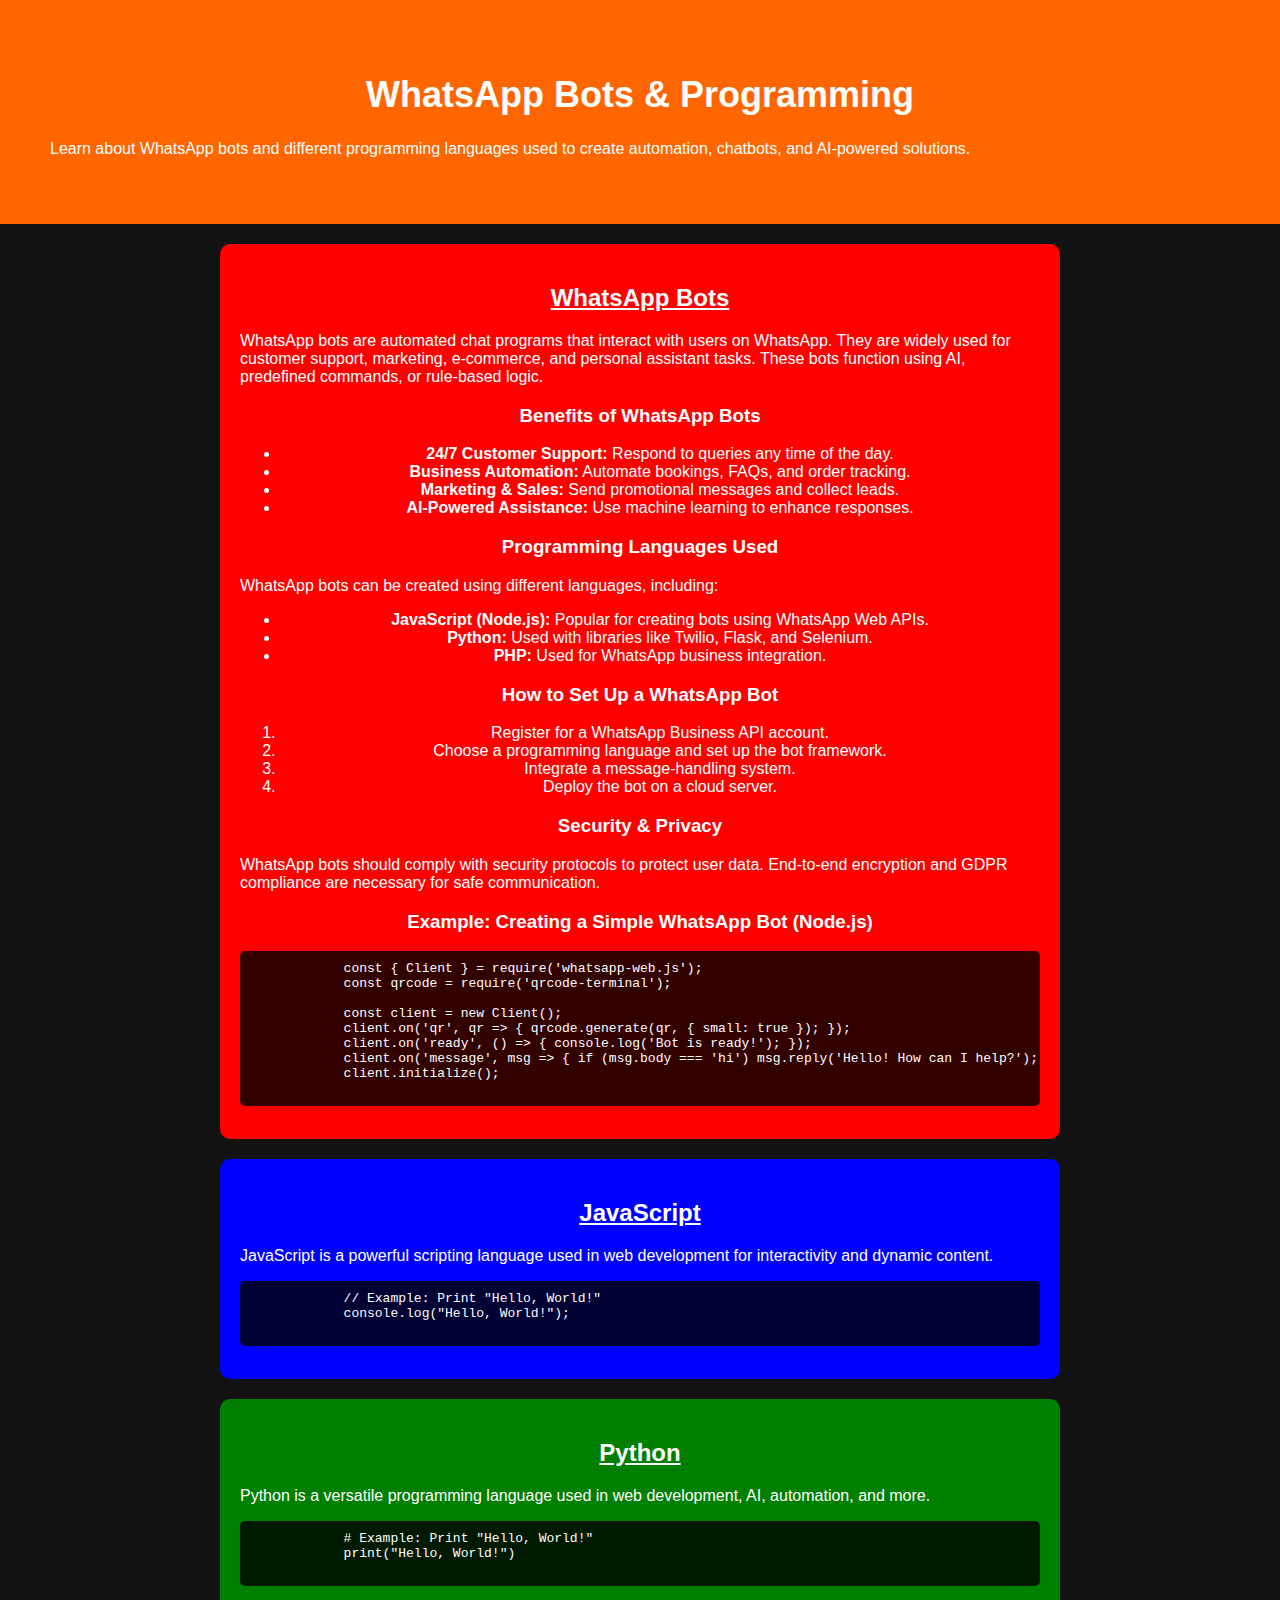
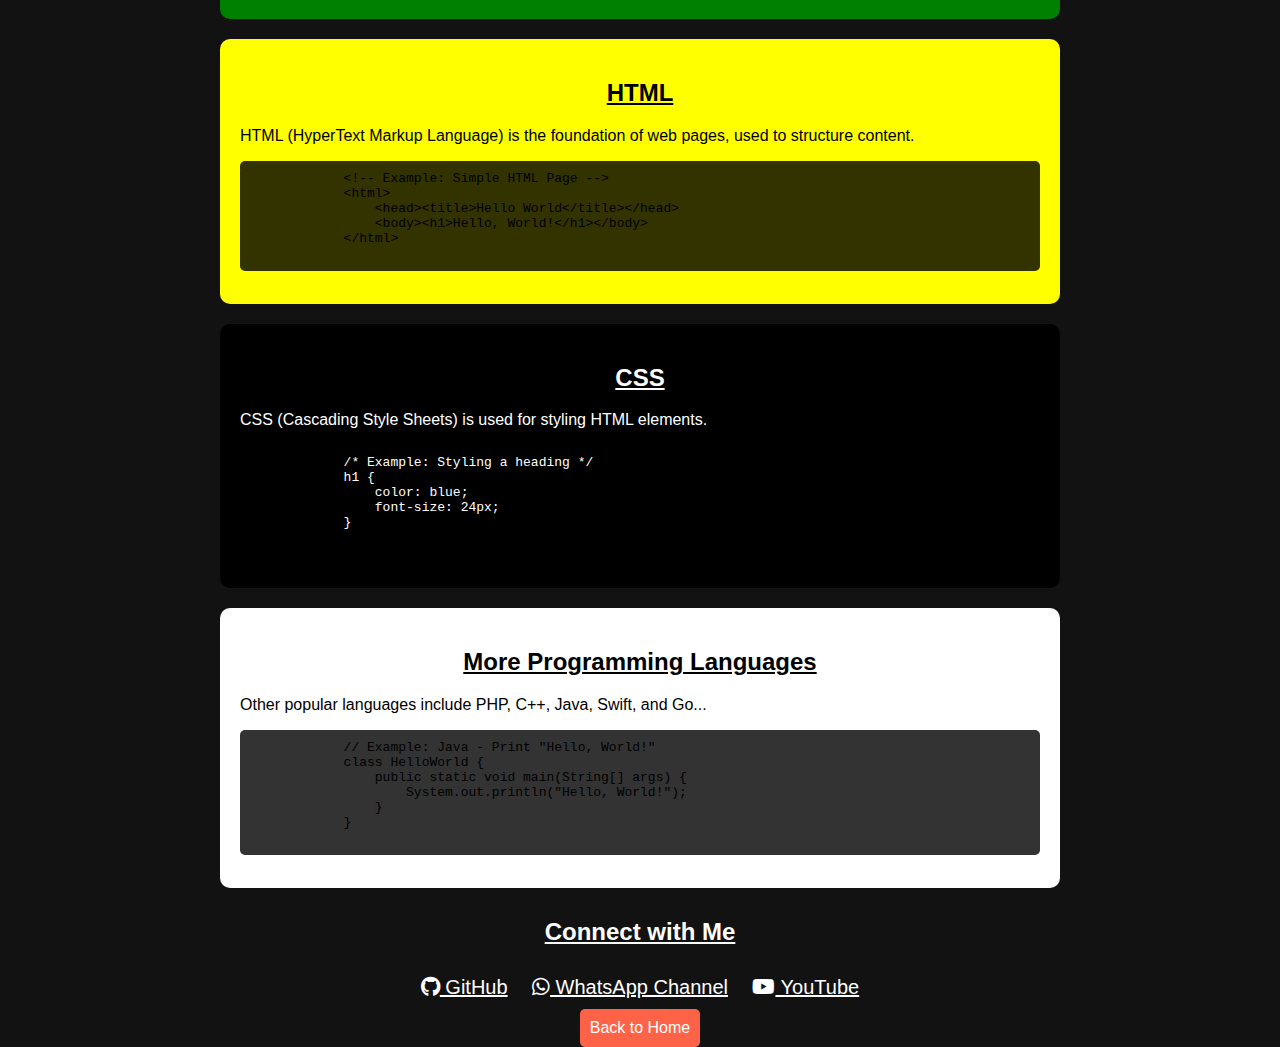
<file: bots.html>
<!DOCTYPE html>
<html lang="en">
<head>
    <meta charset="UTF-8">
    <meta name="viewport" content="width=device-width, initial-scale=1.0">
    <title>WhatsApp Bots & Programming</title>
    <script async src="https://pagead2.googlesyndication.com/pagead/js/adsbygoogle.js"></script>
    <script>
        (adsbygoogle = window.adsbygoogle || []).push({
            google_ad_client: "ca-pub-2103477250263009",
            enable_page_level_ads: true
        });
    </script>
    <link rel="stylesheet" href="assets/styles.css">
    <link href="https://cdnjs.cloudflare.com/ajax/libs/font-awesome/5.15.4/css/all.min.css" rel="stylesheet">
    <style>
        body {
            font-family: Arial, sans-serif;
            margin: 0;
            padding: 0;
            text-align: center;
            background-color: #121212;
            color: white;
        }
        header {
            background-image: url('https://files.catbox.moe/94c8h9.jpg');
            padding: 50px;
            color: white;
        }
        h1 {
            font-size: 36px;
            font-weight: bold;
        }
        h2 {
            text-decoration: underline;
        }
        .category {
            padding: 20px;
            margin: 20px auto;
            width: 90%;
            max-width: 800px;
            border-radius: 10px;
            color: white;
        }
        .red { background-color: red; }
        .blue { background-color: blue; }
        .green { background-color: green; }
        .yellow { background-color: yellow; color: black; }
        .black { background-color: black; color: white; }
        .white { background-color: white; color: black; }
        p {
            font-size: 16px;
            text-align: left;
        }
        pre {
            background-color: rgba(0, 0, 0, 0.8);
            padding: 10px;
            border-radius: 5px;
            text-align: left;
            overflow-x: auto;
        }
        .platform-links {
            margin-top: 30px;
        }
        .platform-links a {
            display: inline-block;
            margin: 10px;
            font-size: 20px;
            color: white;
        }
    </style>
</head>
<body>

    <header>
        <h1>WhatsApp Bots & Programming</h1>
        <p>Learn about WhatsApp bots and different programming languages used to create automation, chatbots, and AI-powered solutions.</p>
    </header>

    <div class="category red">
        <h2>WhatsApp Bots</h2>
        <p>
            WhatsApp bots are automated chat programs that interact with users on WhatsApp. They are widely used for customer support, 
            marketing, e-commerce, and personal assistant tasks. These bots function using AI, predefined commands, or rule-based logic.
        </p>
        <h3>Benefits of WhatsApp Bots</h3>
        <ul>
            <li><strong>24/7 Customer Support:</strong> Respond to queries any time of the day.</li>
            <li><strong>Business Automation:</strong> Automate bookings, FAQs, and order tracking.</li>
            <li><strong>Marketing & Sales:</strong> Send promotional messages and collect leads.</li>
            <li><strong>AI-Powered Assistance:</strong> Use machine learning to enhance responses.</li>
        </ul>

        <h3>Programming Languages Used</h3>
        <p>WhatsApp bots can be created using different languages, including:</p>
        <ul>
            <li><strong>JavaScript (Node.js):</strong> Popular for creating bots using WhatsApp Web APIs.</li>
            <li><strong>Python:</strong> Used with libraries like Twilio, Flask, and Selenium.</li>
            <li><strong>PHP:</strong> Used for WhatsApp business integration.</li>
        </ul>

        <h3>How to Set Up a WhatsApp Bot</h3>
        <ol>
            <li>Register for a WhatsApp Business API account.</li>
            <li>Choose a programming language and set up the bot framework.</li>
            <li>Integrate a message-handling system.</li>
            <li>Deploy the bot on a cloud server.</li>
        </ol>

        <h3>Security & Privacy</h3>
        <p>
            WhatsApp bots should comply with security protocols to protect user data. End-to-end encryption and GDPR compliance 
            are necessary for safe communication.
        </p>

        <h3>Example: Creating a Simple WhatsApp Bot (Node.js)</h3>
        <pre>
            const { Client } = require('whatsapp-web.js');
            const qrcode = require('qrcode-terminal');

            const client = new Client();
            client.on('qr', qr => { qrcode.generate(qr, { small: true }); });
            client.on('ready', () => { console.log('Bot is ready!'); });
            client.on('message', msg => { if (msg.body === 'hi') msg.reply('Hello! How can I help?'); });
            client.initialize();
        </pre>
    </div>

    <div class="category blue">
        <h2>JavaScript</h2>
        <p>JavaScript is a powerful scripting language used in web development for interactivity and dynamic content.</p>
        <pre>
            // Example: Print "Hello, World!"
            console.log("Hello, World!");
        </pre>
    </div>

    <div class="category green">
        <h2>Python</h2>
        <p>Python is a versatile programming language used in web development, AI, automation, and more.</p>
        <pre>
            # Example: Print "Hello, World!"
            print("Hello, World!")
        </pre>
    </div>

    <div class="category yellow">
        <h2>HTML</h2>
        <p>HTML (HyperText Markup Language) is the foundation of web pages, used to structure content.</p>
        <pre>
            &lt;!-- Example: Simple HTML Page --&gt;
            &lt;html&gt;
                &lt;head&gt;&lt;title&gt;Hello World&lt;/title&gt;&lt;/head&gt;
                &lt;body&gt;&lt;h1&gt;Hello, World!&lt;/h1&gt;&lt;/body&gt;
            &lt;/html&gt;
        </pre>
    </div>

    <div class="category black">
        <h2>CSS</h2>
        <p>CSS (Cascading Style Sheets) is used for styling HTML elements.</p>
        <pre>
            /* Example: Styling a heading */
            h1 {
                color: blue;
                font-size: 24px;
            }
        </pre>
    </div>

    <div class="category white">
        <h2>More Programming Languages</h2>
        <p>Other popular languages include PHP, C++, Java, Swift, and Go...</p>
        <pre>
            // Example: Java - Print "Hello, World!"
            class HelloWorld {
                public static void main(String[] args) {
                    System.out.println("Hello, World!");
                }
            }
        </pre>
    </div>
    
<ins class="adsbygoogle"
         style="display:block"
         data-ad-client="ca-pub-2103477250263009"
         data-ad-slot="1234567890"
         data-ad-format="auto"></ins>
    <script>
        (adsbygoogle = window.adsbygoogle || []).push({});
    </script>

    <div class="platform-links">
        <h2>Connect with Me</h2>
        <a href="https://github.com/Fred1e"><i class="fab fa-github"></i> GitHub</a>
        <a href="https://whatsapp.com/channel/0029VaihcQv84Om8LP59fO3f"><i class="fab fa-whatsapp"></i> WhatsApp Channel</a>
        <a href="https://youtube.com/@freeonlinetvT1"><i class="fab fa-youtube"></i> YouTube</a>
    </div>

    <a href="index.html">
        <button style="padding: 10px; background-color: #ff6347; color: white; font-size: 16px; border: none; border-radius: 5px;">
            Back to Home
        </button>
    </a>

</body>
</html>
</file>
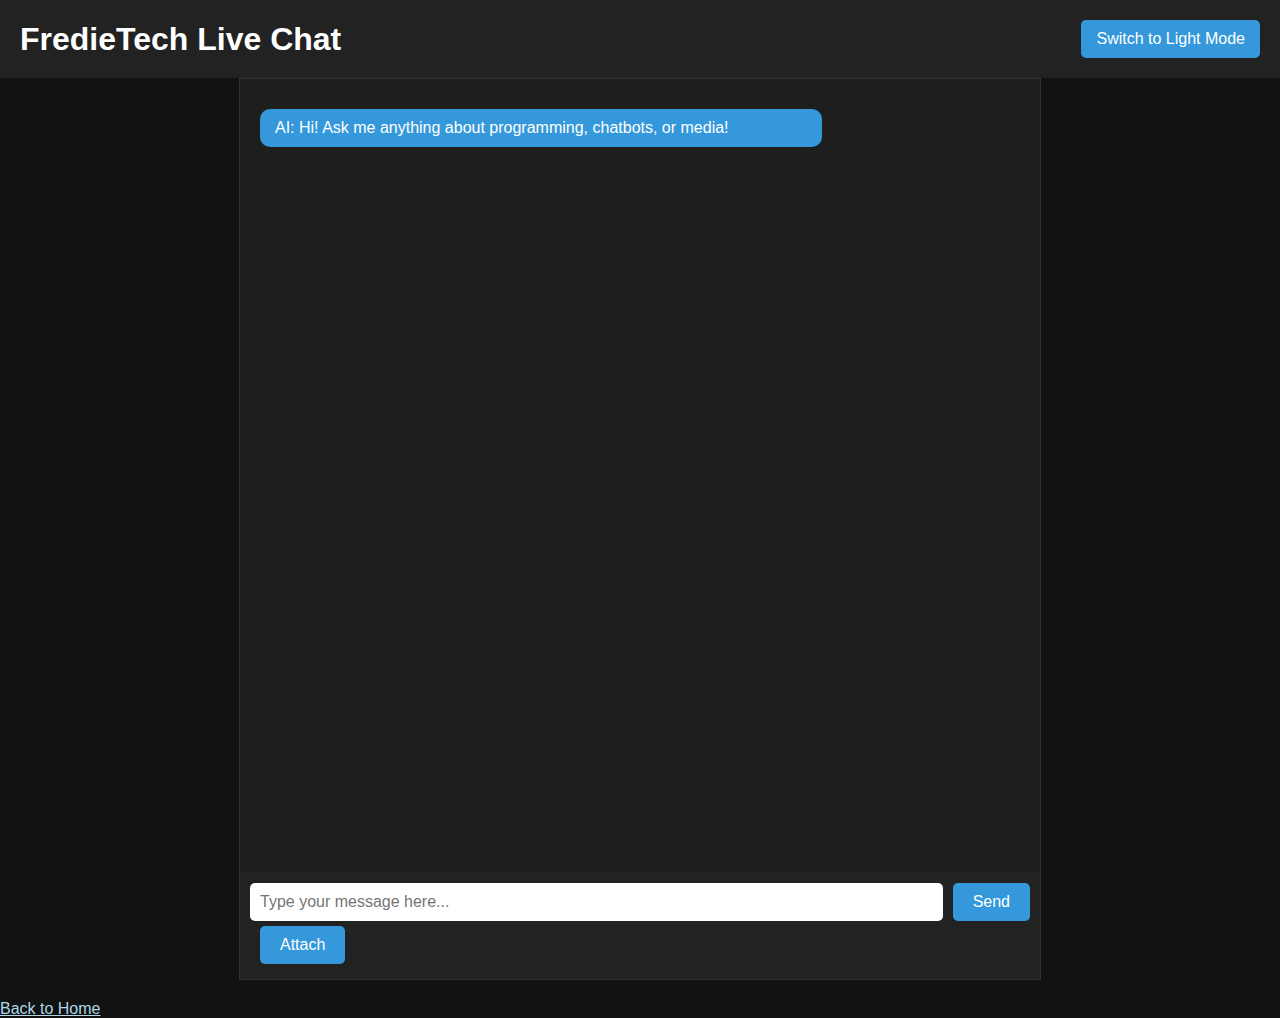
<file: chat.html>
<!DOCTYPE html>
<html lang="en">
<head>
  <meta charset="UTF-8">
  <meta name="viewport" content="width=device-width, initial-scale=1.0">
  <title>FredieTech Live Chat</title>
  <!-- Link to external CSS -->
  <link rel="stylesheet" href="assets/chat.css">
  <!-- Font Awesome for icons -->
  <link href="https://cdnjs.cloudflare.com/ajax/libs/font-awesome/5.15.4/css/all.min.css" rel="stylesheet">
</head>
<body>

  <header>
    <h1>FredieTech Live Chat</h1>
    <button id="theme-toggle" onclick="toggleTheme()">Switch to Light Mode</button>
  </header>

  <div id="chat-container">
    <div id="messages">
      <div class="message ai-message">AI: Hi! Ask me anything about programming, chatbots, or media!</div>
    </div>
    <div id="input-area">
      <div class="input-row">
        <input type="text" id="chat-input" placeholder="Type your message here...">
        <button id="send-btn" onclick="sendMessage()">Send</button>
      </div>
      <div class="input-row">
        <button id="attach-btn" onclick="document.getElementById('file-input').click()">Attach</button>
        <input type="file" id="file-input" accept="image/*,audio/*">
      </div>
    </div>
  </div>

  <!-- Google AdSense -->
  <ins class="adsbygoogle"
       style="display:block"
       data-ad-client="ca-pub-2103477250263009"
       data-ad-slot="1234567890"
       data-ad-format="auto"></ins>
  <script>
    (adsbygoogle = window.adsbygoogle || []).push({});
  </script>

  <!-- Link to external JavaScript -->
  <script src="JavaScript/chat.js"></script>

  <!-- Back to Home Link -->
  <a href="index.html" style="display: block; margin-top: 20px; color: lightblue;">Back to Home</a>

</body>
</html>
</file>
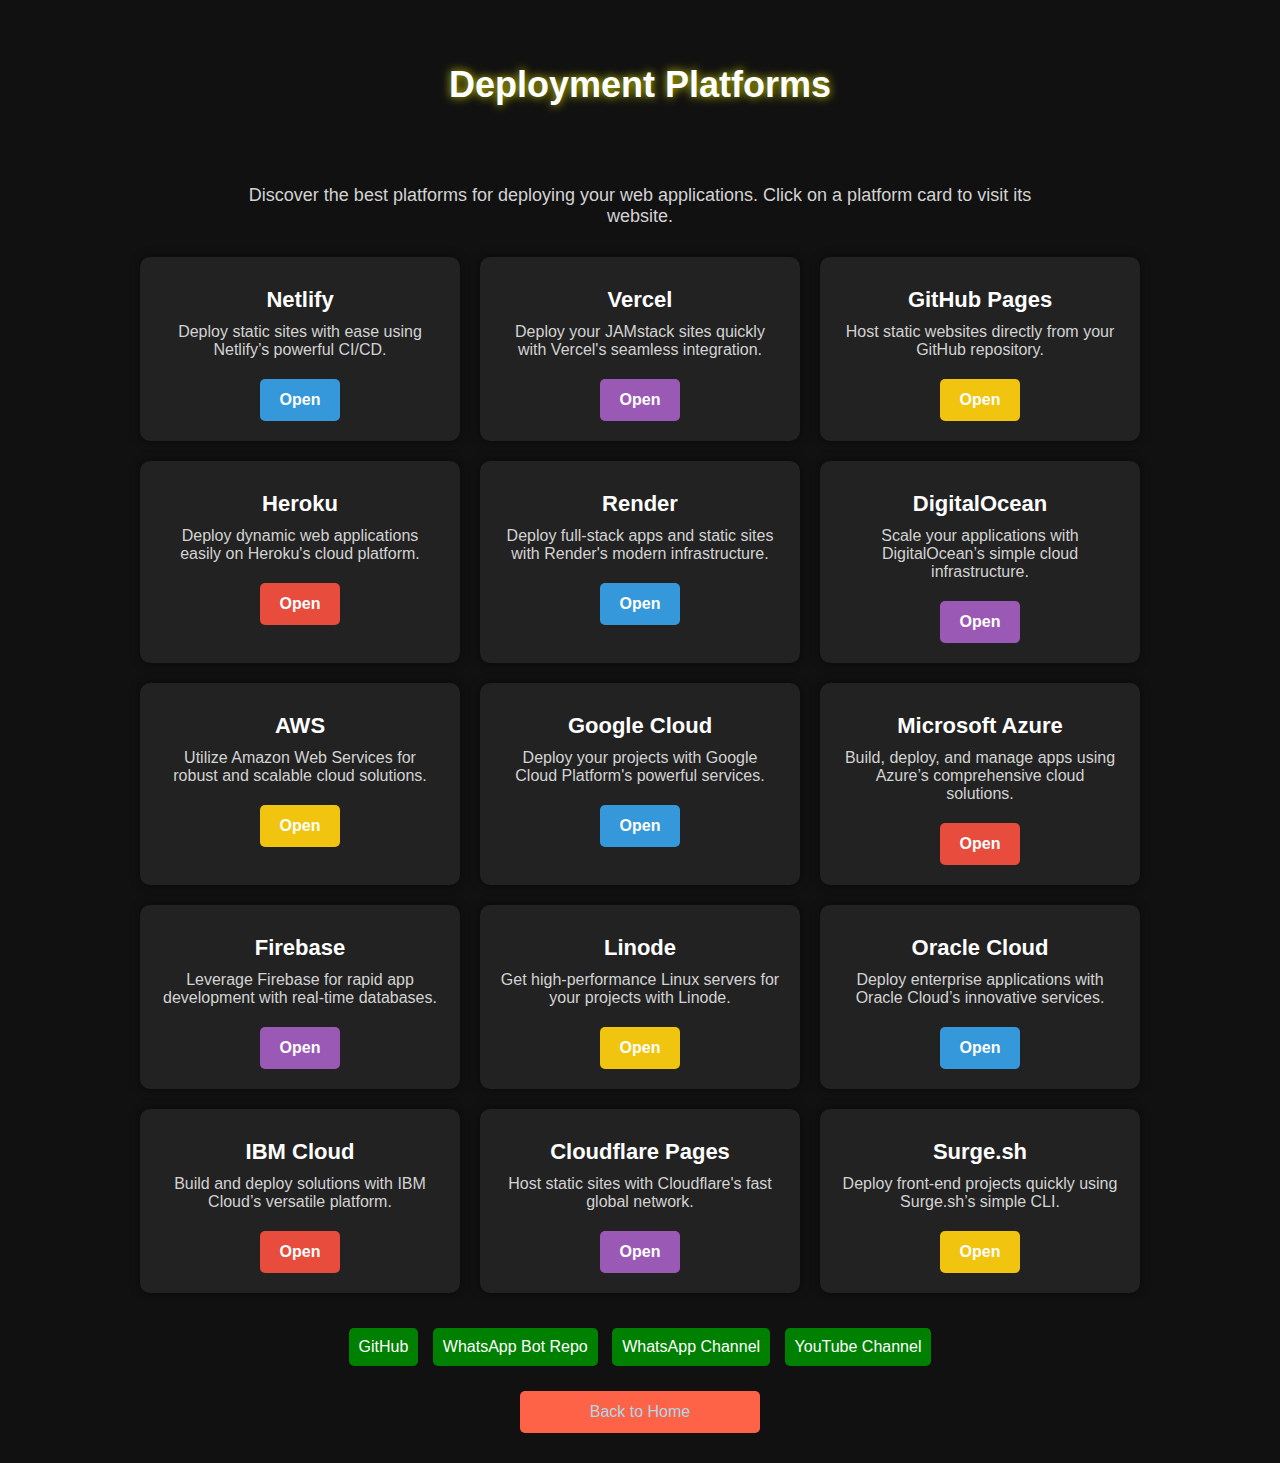
<file: deployment.html>
<!DOCTYPE html>
<html lang="en">
<head>
  <meta charset="UTF-8">
  <meta name="viewport" content="width=device-width, initial-scale=1.0">
  <title>Deployment Platforms</title>
  <script async src="https://pagead2.googlesyndication.com/pagead/js/adsbygoogle.js"></script>
    <script>
        (adsbygoogle = window.adsbygoogle || []).push({
            google_ad_client: "ca-pub-2103477250263009",
            enable_page_level_ads: true
        });
    </script>
  <link rel="stylesheet" href="assets/styles.css">
  <style>
    body {
      font-family: Arial, sans-serif;
      margin: 0;
      padding: 0;
      text-align: center;
      background-color: #111;
      color: white;
    }
    header {
      background: url('https://source.unsplash.com/featured/?cloud,tech') no-repeat center center/cover;
      padding: 40px;
      color: white;
    }
    header h1 {
      font-size: 36px;
      font-weight: bold;
      text-shadow: 0 0 10px rgba(255,255,0,0.8);
    }
    .description {
      font-size: 18px;
      margin: 15px auto;
      color: lightgray;
      max-width: 800px;
    }
    .platform-container {
      display: flex;
      flex-wrap: wrap;
      justify-content: center;
      gap: 20px;
      max-width: 1200px;
      margin: 20px auto;
      padding: 10px;
    }
    .platform {
      background: #222;
      width: 280px;
      padding: 20px;
      border-radius: 10px;
      box-shadow: 0 0 10px rgba(0,0,0,0.5);
      text-align: center;
      position: relative;
    }
    .platform h2 {
      font-size: 22px;
      margin: 10px 0;
    }
    .platform p {
      font-size: 16px;
      color: lightgray;
      margin: 10px 0;
    }
    .platform button {
      padding: 12px 20px;
      font-size: 16px;
      font-weight: bold;
      border: none;
      border-radius: 5px;
      cursor: pointer;
      margin-top: 10px;
      color: white;
    }
    /* Color classes for buttons (and card borders) */
    .red { background-color: #e74c3c; }
    .blue { background-color: #3498db; }
    .yellow { background-color: #f1c40f; color: black; }
    .purple { background-color: #9b59b6; }
    /* Hover effect */
    .platform button:hover {
      opacity: 0.9;
    }
    /* Support links styling */
    .support-links {
      margin-top: 20px;
    }
    .support-links a {
      display: inline-block;
      margin: 5px;
      background: #008000;
      padding: 10px;
      border-radius: 5px;
      text-decoration: none;
      color: white;
    }
    .support-links a:hover {
      background: #006600;
    }
    a.back-link {
      display: block;
      margin: 30px auto;
      padding: 12px 20px;
      font-size: 16px;
      text-decoration: none;
      color: white;
      background: #ff6347;
      border-radius: 5px;
      width: 200px;
    }
    a.back-link:hover {
      background: #e55347;
    }
  </style>
</head>
<body>

  <header>
    <h1>Deployment Platforms</h1>
  </header>

  <p class="description">
    Discover the best platforms for deploying your web applications. Click on a platform card to visit its website.
  </p>

  <div class="platform-container">
    <!-- Existing platforms -->
    <div class="platform">
      <h2>Netlify</h2>
      <p>Deploy static sites with ease using Netlify’s powerful CI/CD.</p>
      <button class="blue" onclick="window.open('https://www.netlify.com', '_blank')">Open</button>
    </div>
    <div class="platform">
      <h2>Vercel</h2>
      <p>Deploy your JAMstack sites quickly with Vercel's seamless integration.</p>
      <button class="purple" onclick="window.open('https://www.vercel.com', '_blank')">Open</button>
    </div>
    <div class="platform">
      <h2>GitHub Pages</h2>
      <p>Host static websites directly from your GitHub repository.</p>
      <button class="yellow" onclick="window.open('https://pages.github.com', '_blank')">Open</button>
    </div>
    <div class="platform">
      <h2>Heroku</h2>
      <p>Deploy dynamic web applications easily on Heroku's cloud platform.</p>
      <button class="red" onclick="window.open('https://www.heroku.com', '_blank')">Open</button>
    </div>
    <div class="platform">
      <h2>Render</h2>
      <p>Deploy full-stack apps and static sites with Render's modern infrastructure.</p>
      <button class="blue" onclick="window.open('https://www.render.com', '_blank')">Open</button>
    </div>
    <!-- Additional platforms -->
    <div class="platform">
      <h2>DigitalOcean</h2>
      <p>Scale your applications with DigitalOcean’s simple cloud infrastructure.</p>
      <button class="purple" onclick="window.open('https://www.digitalocean.com', '_blank')">Open</button>
    </div>
    <div class="platform">
      <h2>AWS</h2>
      <p>Utilize Amazon Web Services for robust and scalable cloud solutions.</p>
      <button class="yellow" onclick="window.open('https://aws.amazon.com', '_blank')">Open</button>
    </div>
    <div class="platform">
      <h2>Google Cloud</h2>
      <p>Deploy your projects with Google Cloud Platform's powerful services.</p>
      <button class="blue" onclick="window.open('https://cloud.google.com', '_blank')">Open</button>
    </div>
    <div class="platform">
      <h2>Microsoft Azure</h2>
      <p>Build, deploy, and manage apps using Azure’s comprehensive cloud solutions.</p>
      <button class="red" onclick="window.open('https://azure.microsoft.com', '_blank')">Open</button>
    </div>
    <div class="platform">
      <h2>Firebase</h2>
      <p>Leverage Firebase for rapid app development with real-time databases.</p>
      <button class="purple" onclick="window.open('https://firebase.google.com', '_blank')">Open</button>
    </div>
    <div class="platform">
      <h2>Linode</h2>
      <p>Get high-performance Linux servers for your projects with Linode.</p>
      <button class="yellow" onclick="window.open('https://www.linode.com', '_blank')">Open</button>
    </div>
    <div class="platform">
      <h2>Oracle Cloud</h2>
      <p>Deploy enterprise applications with Oracle Cloud’s innovative services.</p>
      <button class="blue" onclick="window.open('https://www.oracle.com/cloud/', '_blank')">Open</button>
    </div>
    <div class="platform">
      <h2>IBM Cloud</h2>
      <p>Build and deploy solutions with IBM Cloud’s versatile platform.</p>
      <button class="red" onclick="window.open('https://www.ibm.com/cloud', '_blank')">Open</button>
    </div>
    <div class="platform">
      <h2>Cloudflare Pages</h2>
      <p>Host static sites with Cloudflare's fast global network.</p>
      <button class="purple" onclick="window.open('https://pages.cloudflare.com', '_blank')">Open</button>
    </div>
    <div class="platform">
      <h2>Surge.sh</h2>
      <p>Deploy front-end projects quickly using Surge.sh’s simple CLI.</p>
      <button class="yellow" onclick="window.open('https://surge.sh', '_blank')">Open</button>
    </div>
  </div>
  
<ins class="adsbygoogle"
         style="display:block"
         data-ad-client="ca-pub-2103477250263009"
         data-ad-slot="1234567890"
         data-ad-format="auto"></ins>
    <script>
        (adsbygoogle = window.adsbygoogle || []).push({});
    </script>

  <div class="support-links">
    <a href="https://github.com/Fred1e">GitHub</a>
    <a href="https://github.com/Fred1e/lucky_md">WhatsApp Bot Repo</a>
    <a href="https://whatsapp.com/channel/0029VaihcQv84Om8LP59fO3f">WhatsApp Channel</a>
    <a href="https://youtube.com/@freeonlinetvT1">YouTube Channel</a>
  </div>

  <a href="index.html" class="back-link" style="display: block; margin-top: 20px; color: lightblue;">Back to Home</a>
  
  <script>
    // No additional JS required for basic button functionality
  </script>
</body>
</html>
</file>
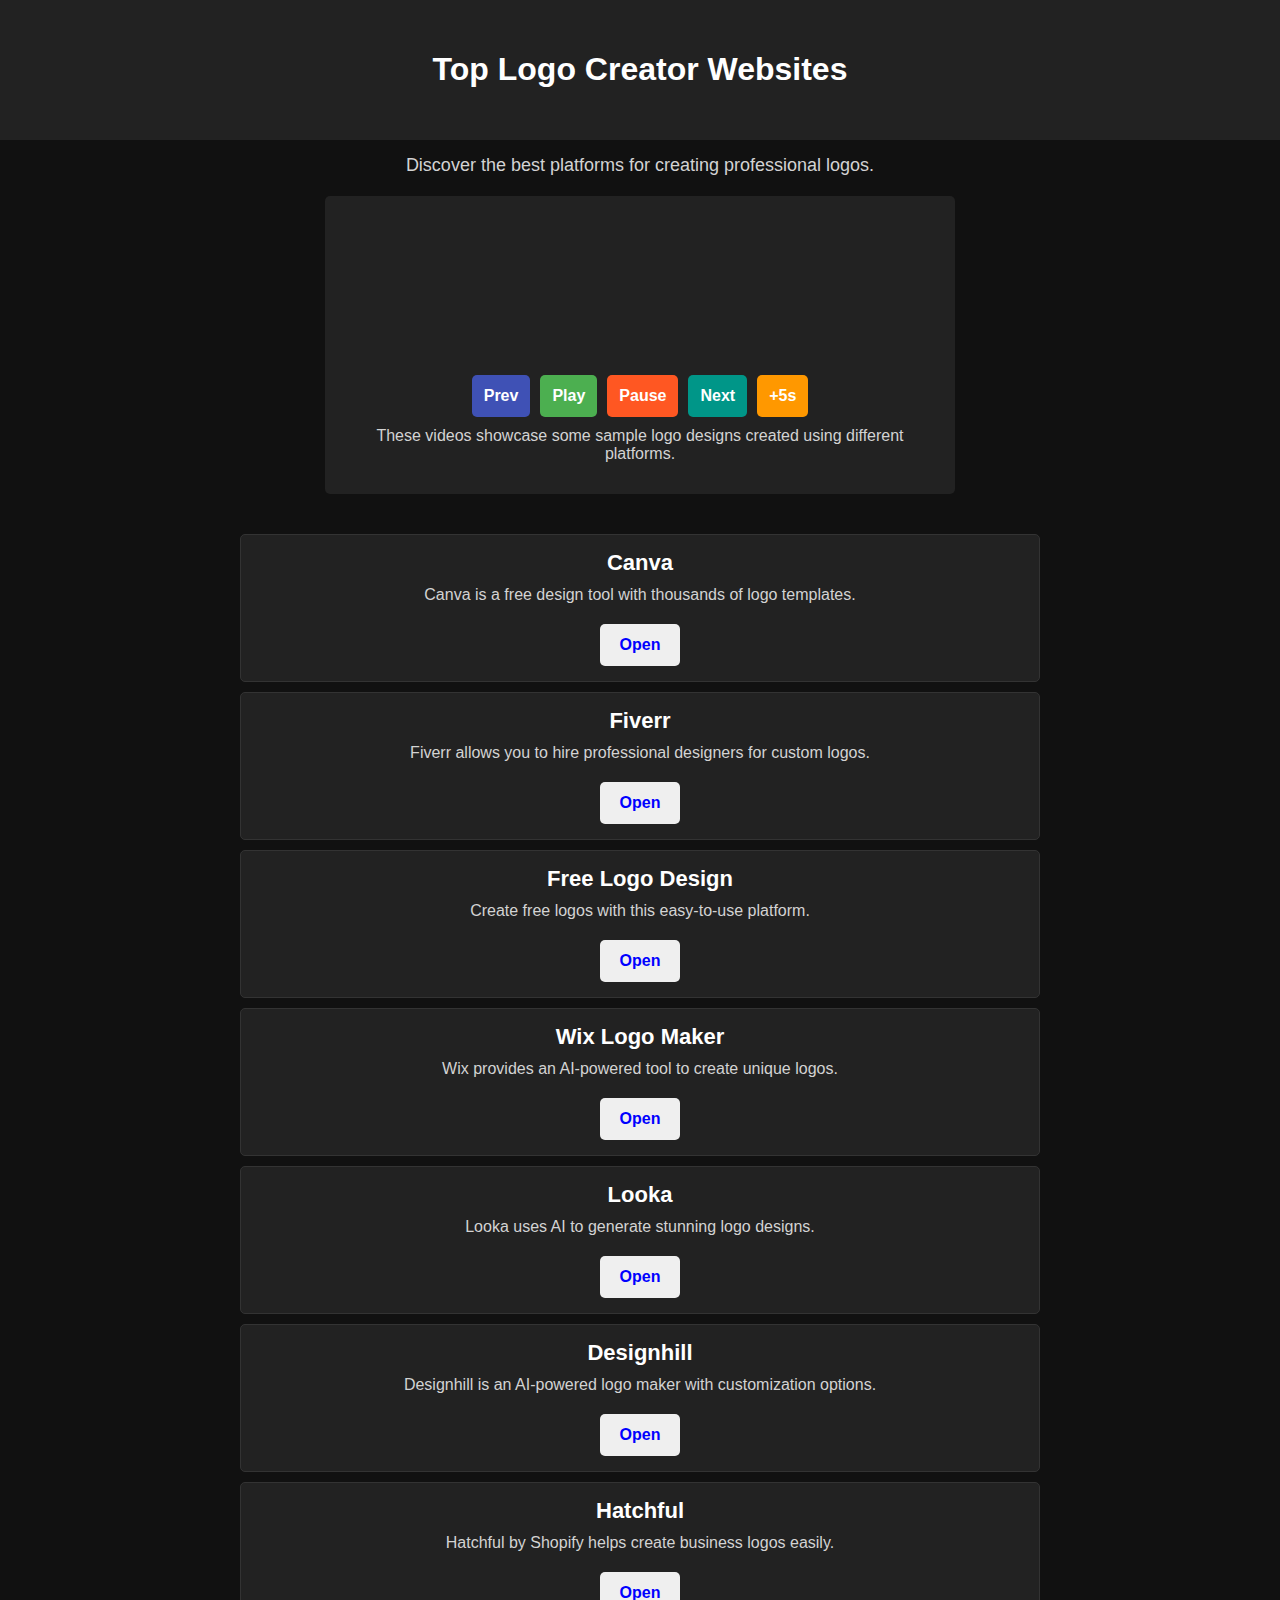
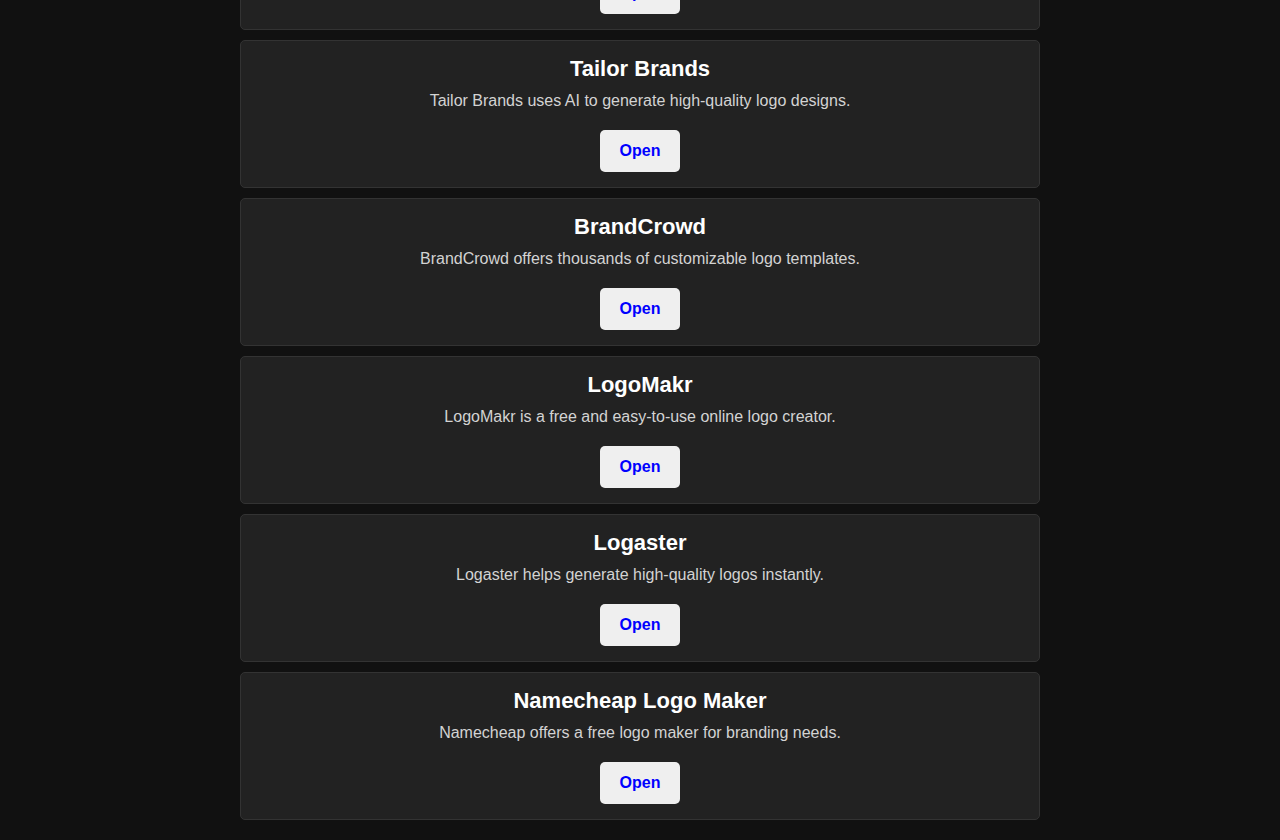
<file: logo.html>
<!DOCTYPE html>
<html lang="en">
<head>
    <meta charset="UTF-8">
    <meta name="viewport" content="width=device-width, initial-scale=1.0">
    <title>Logo Creator Platforms</title>
    <script async src="https://pagead2.googlesyndication.com/pagead/js/adsbygoogle.js"></script>
    <script>
        (adsbygoogle = window.adsbygoogle || []).push({
            google_ad_client: "ca-pub-2103477250263009",
            enable_page_level_ads: true
        });
    </script>
    <link rel="stylesheet" href="assets/styles.css">
    <style>
        body {
            font-family: Arial, sans-serif;
            margin: 0;
            padding: 0;
            text-align: center;
            background-color: #111;
            color: white;
        }

        header {
            background-color: #222;
            padding: 30px;
            color: white;
        }

        h1 {
            font-size: 32px;
            font-weight: bold;
        }

        .description {
            font-size: 18px;
            margin: 15px;
            color: lightgray;
        }

        /* Video player container */
        .video-container {
            margin: 20px auto;
            width: 90%;
            max-width: 600px;
            background: #222;
            padding: 15px;
            border-radius: 5px;
        }

        video {
            width: 100%;
            border-radius: 5px;
        }

        .video-controls {
            display: flex;
            justify-content: center;
            gap: 10px;
            margin-top: 10px;
        }

        .video-controls button {
            padding: 12px;
            font-size: 16px;
            font-weight: bold;
            border: none;
            border-radius: 5px;
            cursor: pointer;
            color: white;
        }

        .play-btn { background-color: #4CAF50; }
        .pause-btn { background-color: #FF5722; }
        .prev-btn { background-color: #3F51B5; }
        .next-btn { background-color: #009688; }
        .forward-btn { background-color: #FF9800; }

        .video-controls button:hover {
            opacity: 0.8;
        }

        /* Video description */
        .video-description {
            font-size: 16px;
            color: lightgray;
            margin-top: 10px;
        }

        /* Platform styles */
        .platform-container {
            max-width: 800px;
            margin: 0 auto;
            padding: 10px;
        }

        .platform {
            background: #222;
            padding: 15px;
            border-radius: 5px;
            text-align: center;
            margin: 10px 0;
            border: 1px solid #333;
        }

        .platform h2 {
            margin: 0;
            font-size: 22px;
        }

        .platform p {
            margin: 10px 0;
            font-size: 16px;
            color: lightgray;
        }

        .platform button {
            padding: 12px 20px;
            font-size: 16px;
            font-weight: bold;
            border: none;
            border-radius: 5px;
            cursor: pointer;
            color: blue;
            margin-top: 10px;
        }

        .platform button:hover {
            opacity: 0.8;
        }
    </style>
</head>
<body>

<header>
    <h1>Top Logo Creator Websites</h1>
</header>

<p class="description">
    Discover the best platforms for creating professional logos.
</p>

<!-- Video Player -->
<div class="video-container">
    <video id="logoVideo" src="https://files.catbox.moe/8s5eap.mp4"></video>
    
    <div class="video-controls">
        <button class="prev-btn" onclick="prevVideo()">Prev</button>
        <button class="play-btn" onclick="playVideo()">Play</button>
        <button class="pause-btn" onclick="pauseVideo()">Pause</button>
        <button class="next-btn" onclick="nextVideo()">Next</button>
        <button class="forward-btn" onclick="forwardVideo()">+5s</button>
    </div>

    <p class="video-description">These videos showcase some sample logo designs created using different platforms.</p>
</div>

<!-- Platforms List -->
<div class="platform-container">
    <div class="platform">
        <h2>Canva</h2>
        <p>Canva is a free design tool with thousands of logo templates.</p>
        <button class="canva-btn" onclick="window.open('https://www.canva.com', '_blank')">Open</button>
    </div>

    <div class="platform">
        <h2>Fiverr</h2>
        <p>Fiverr allows you to hire professional designers for custom logos.</p>
        <button class="fiverr-btn" onclick="window.open('https://www.fiverr.com', '_blank')">Open</button>
    </div>

    <div class="platform">
        <h2>Free Logo Design</h2>
        <p>Create free logos with this easy-to-use platform.</p>
        <button class="freelogodesign-btn" onclick="window.open('https://www.freelogodesign.org', '_blank')">Open</button>
    </div>

    <div class="platform">
        <h2>Wix Logo Maker</h2>
        <p>Wix provides an AI-powered tool to create unique logos.</p>
        <button class="wix-btn" onclick="window.open('https://www.wix.com/logo', '_blank')">Open</button>
    </div>

    <div class="platform">
        <h2>Looka</h2>
        <p>Looka uses AI to generate stunning logo designs.</p>
        <button class="looka-btn" onclick="window.open('https://www.looka.com', '_blank')">Open</button>
    </div>

    <div class="platform">
        <h2>Designhill</h2>
        <p>Designhill is an AI-powered logo maker with customization options.</p>
        <button class="designhill-btn" onclick="window.open('https://www.designhill.com/tools/logo-maker', '_blank')">Open</button>
    </div>

    <div class="platform">
        <h2>Hatchful</h2>
        <p>Hatchful by Shopify helps create business logos easily.</p>
        <button class="hatchful-btn" onclick="window.open('https://www.shopify.com/tools/logo-maker', '_blank')">Open</button>
    </div>

    <div class="platform">
        <h2>Tailor Brands</h2>
        <p>Tailor Brands uses AI to generate high-quality logo designs.</p>
        <button class="tailorbrands-btn" onclick="window.open('https://www.tailorbrands.com/logo-maker', '_blank')">Open</button>
    </div>

    <div class="platform">
        <h2>BrandCrowd</h2>
        <p>BrandCrowd offers thousands of customizable logo templates.</p>
        <button class="brandcrowd-btn" onclick="window.open('https://www.brandcrowd.com', '_blank')">Open</button>
    </div>

    <div class="platform">
        <h2>LogoMakr</h2>
        <p>LogoMakr is a free and easy-to-use online logo creator.</p>
        <button class="logomakr-btn" onclick="window.open('https://logomakr.com', '_blank')">Open</button>
    </div>

    <div class="platform">
        <h2>Logaster</h2>
        <p>Logaster helps generate high-quality logos instantly.</p>
        <button class="logaster-btn" onclick="window.open('https://www.logaster.com', '_blank')">Open</button>
    </div>

    <div class="platform">
        <h2>Namecheap Logo Maker</h2>
        <p>Namecheap offers a free logo maker for branding needs.</p>
        <button class="namecheaplogo-btn" onclick="window.open('https://www.namecheap.com/logo-maker/', '_blank')">Open</button>
    </div>
</div>

   <ins class="adsbygoogle"
         style="display:block"
         data-ad-client="ca-pub-2103477250263009"
         data-ad-slot="1234567890"
         data-ad-format="auto"></ins>
    <script>
        (adsbygoogle = window.adsbygoogle || []).push({});
    </script>
 
<script>
    const videos = [
        "https://files.catbox.moe/8s5eap.mp4",
        "https://files.catbox.moe/73jkvk.mp4",
        "https://files.catbox.moe/xwd5qs.mp4"
    ];
    let currentVideoIndex = 0;
    const videoElement = document.getElementById("logoVideo");

    function playVideo() {
        videoElement.play();
    }

    function pauseVideo() {
        videoElement.pause();
    }

    function nextVideo() {
        currentVideoIndex = (currentVideoIndex + 1) % videos.length;
        videoElement.src = videos[currentVideoIndex];
        videoElement.play();
    }

    function prevVideo() {
        currentVideoIndex = (currentVideoIndex - 1 + videos.length) % videos.length;
        videoElement.src = videos[currentVideoIndex];
        videoElement.play();
    }

    function forwardVideo() {
        videoElement.currentTime += 5;
    }
</script>

</body>
</html>
</file>
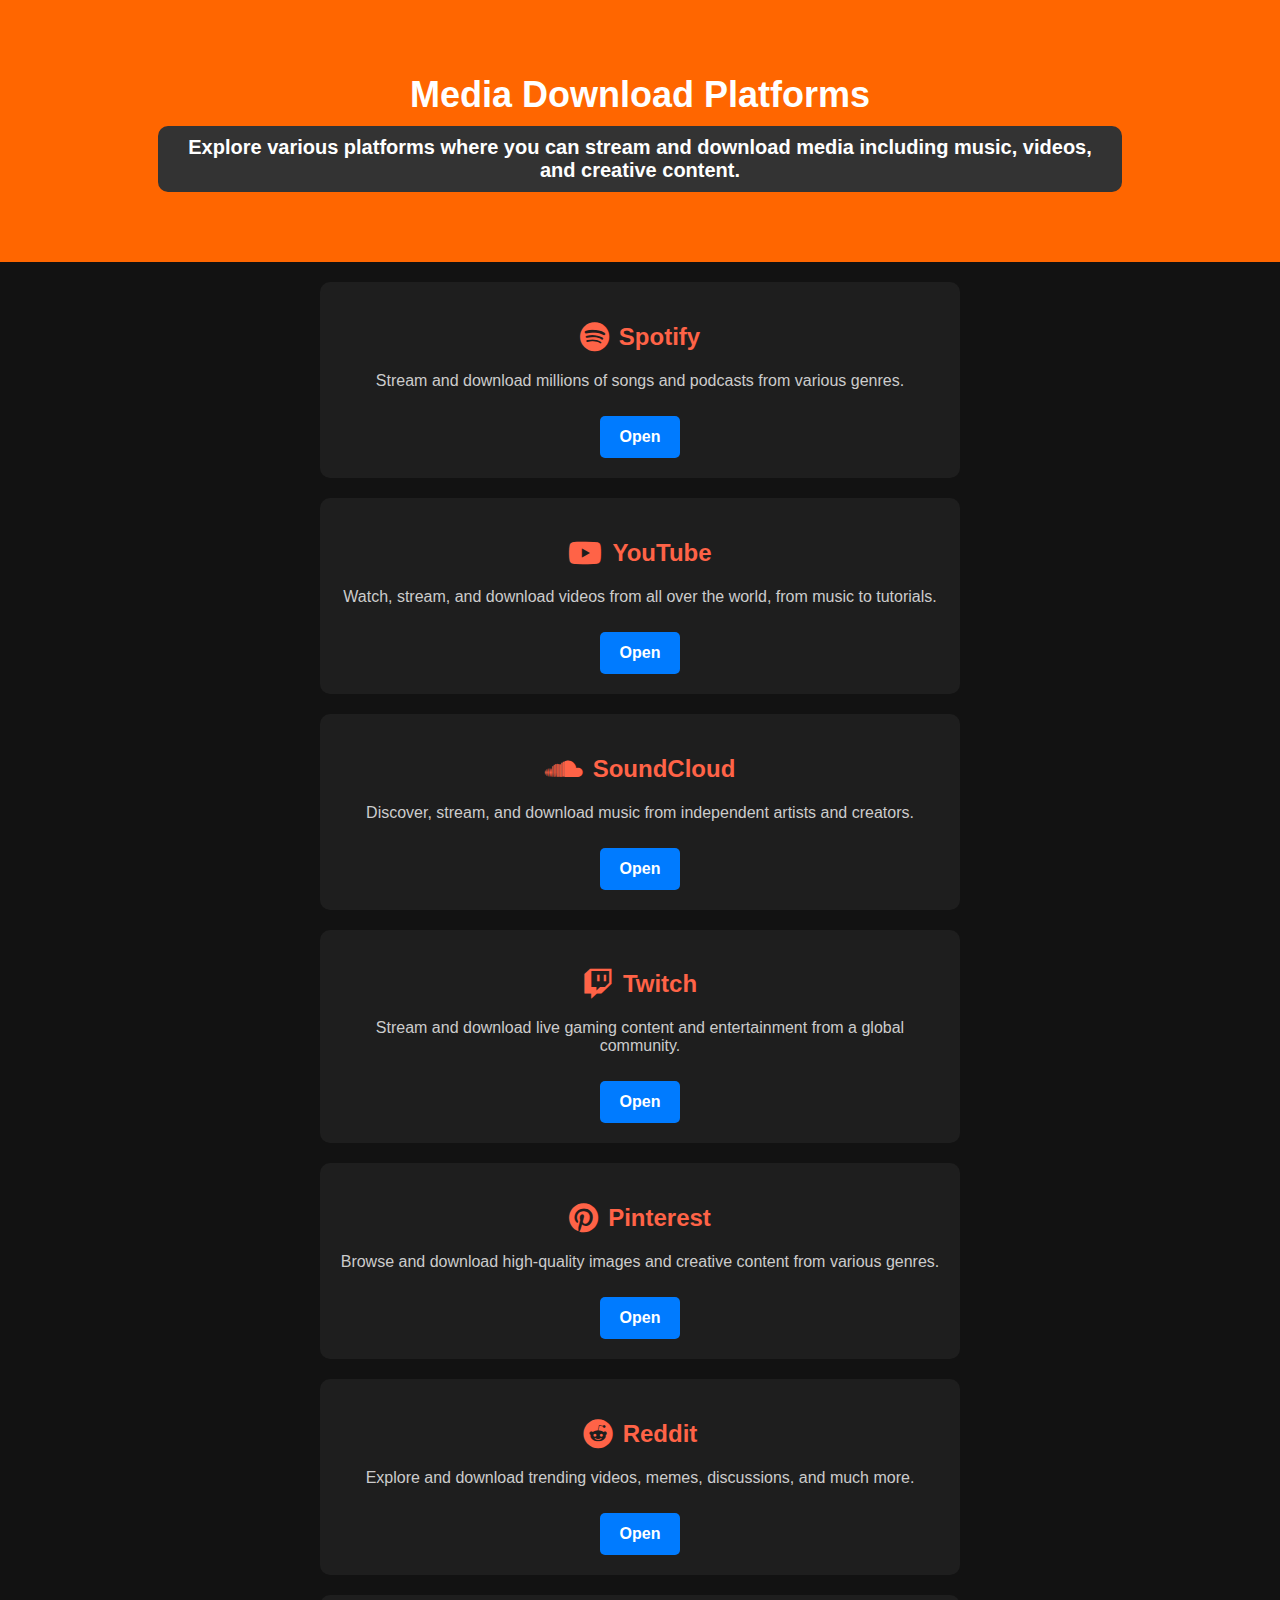
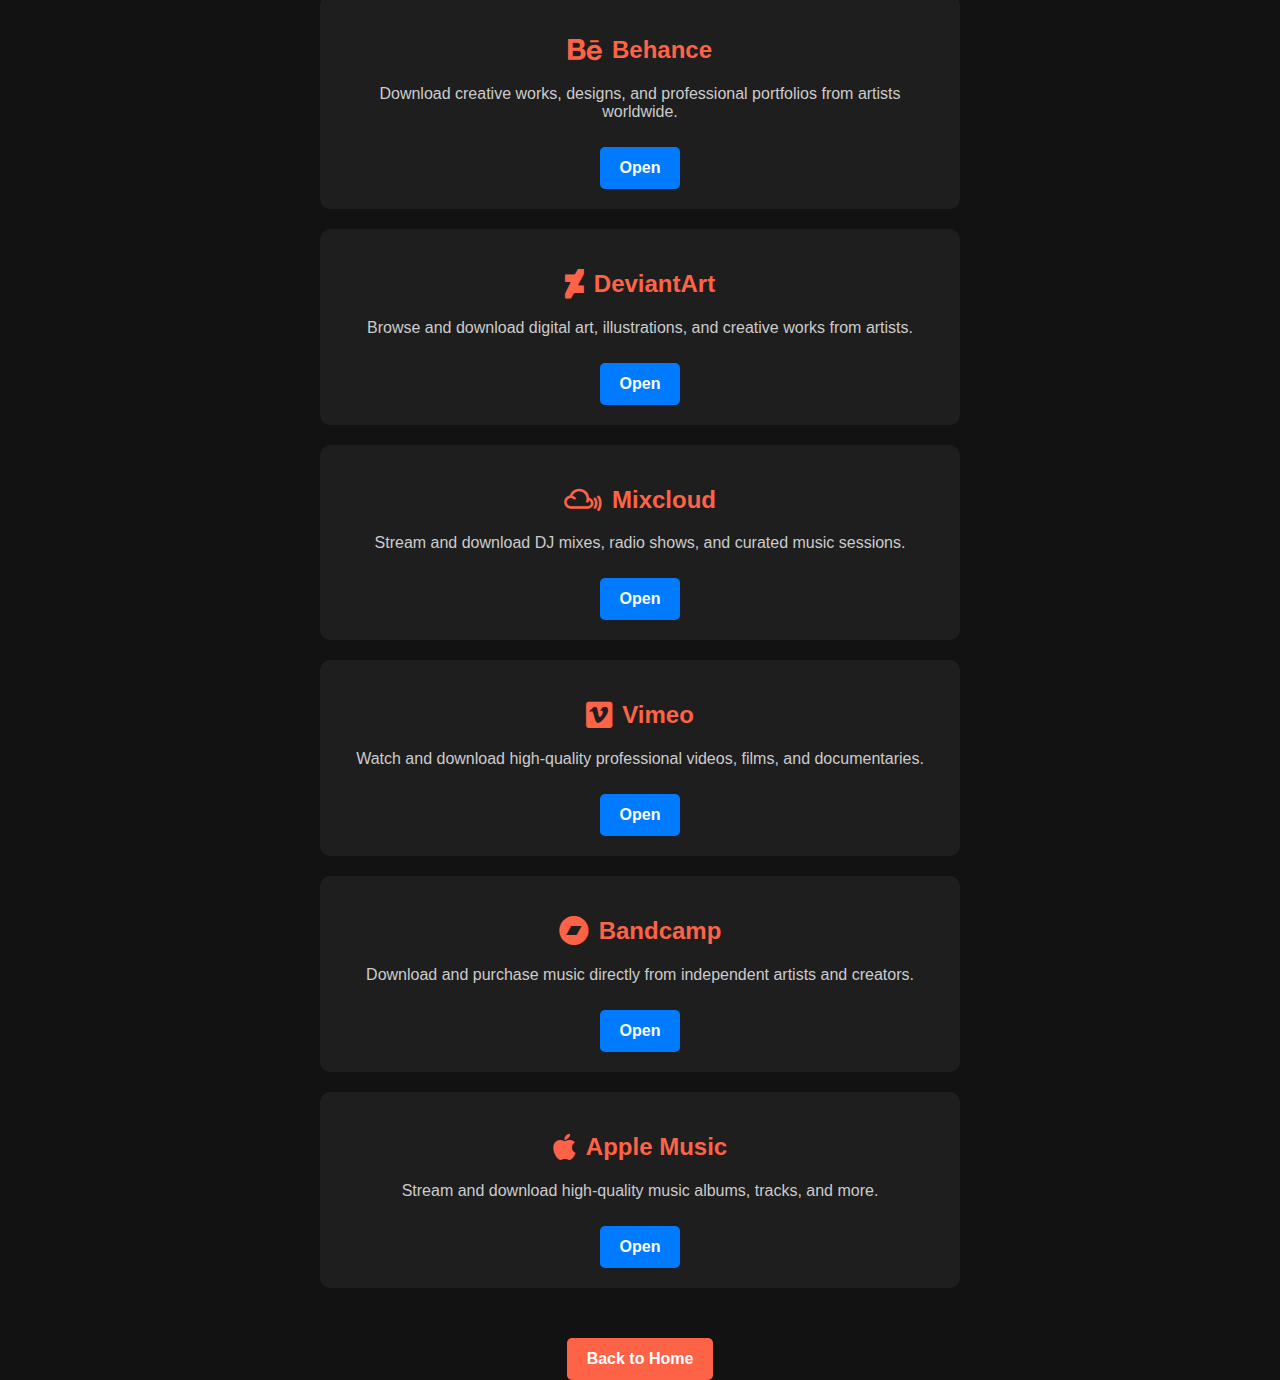
<file: media.html>
<!DOCTYPE html>
<html lang="en">
<head>
    <meta charset="UTF-8">
    <meta name="viewport" content="width=device-width, initial-scale=1.0">
    <title>Media Downloads</title>
    <script async src="https://pagead2.googlesyndication.com/pagead/js/adsbygoogle.js"></script>
    <script>
        (adsbygoogle = window.adsbygoogle || []).push({
            google_ad_client: "ca-pub-2103477250263009",
            enable_page_level_ads: true
        });
    </script>
    <link rel="stylesheet" href="assets/styles.css">
    <!-- Link to Font Awesome for icons -->
    <link href="https://cdnjs.cloudflare.com/ajax/libs/font-awesome/5.15.4/css/all.min.css" rel="stylesheet">
    <style>
        body {
            font-family: Arial, sans-serif;
            margin: 0;
            padding: 0;
            text-align: center;
            background-color: #121212;
            color: white;
        }

        header {
            background-image: url('https://files.catbox.moe/hqt8ca.jpg');
            padding: 50px;
            color: white;
        }

        h1 {
            font-size: 36px;
            font-weight: bold;
            margin-bottom: 10px;
        }

        p.description {
            font-size: 20px;
            color: #fff;
            margin-top: 10px;
            font-weight: bold;
            background-color: #333;
            padding: 10px;
            width: 80%;
            border-radius: 10px;
            margin-left: auto;
            margin-right: auto;
        }

        .platform {
            background: #1e1e1e;
            padding: 20px;
            margin: 20px auto;
            width: 90%;
            max-width: 600px;
            border-radius: 10px;
            transition: background-color 0.3s ease;
        }

        .platform:hover {
            background-color: #444;
        }

        h2 {
            color: #ff6347;
            font-size: 24px;
            display: flex;
            align-items: center;
            gap: 10px;
            justify-content: center;
        }

        .platform i {
            font-size: 30px;
        }

        p {
            font-size: 16px;
            color: #ccc;
        }

        button {
            padding: 12px 20px;
            font-size: 16px;
            cursor: pointer;
            margin-top: 10px;
            border: none;
            color: white;
            font-weight: bold;
            border-radius: 5px;
            background-color: #007BFF;
            transition: background-color 0.3s ease;
        }

        button:hover {
            background-color: #0056b3;
        }

        a {
            text-decoration: none;
            color: white;
        }

        .back-btn {
            margin-top: 30px;
            padding: 12px 20px;
            font-size: 16px;
            cursor: pointer;
            border: none;
            color: white;
            font-weight: bold;
            border-radius: 5px;
            background-color: #ff6347;
        }

        .back-btn:hover {
            background-color: #e55347;
        }
    </style>
</head>
<body>

    <header>
        <h1>Media Download Platforms</h1>
        <p class="description">
            Explore various platforms where you can stream and download media including music, videos, and creative content.
        </p>
    </header>

    <section>
        <div class="platform">
            <h2><i class="fab fa-spotify"></i> Spotify</h2>
            <p>Stream and download millions of songs and podcasts from various genres.</p>
            <button onclick="window.open('https://www.spotify.com', '_blank')">Open</button>
        </div>

        <div class="platform">
            <h2><i class="fab fa-youtube"></i> YouTube</h2>
            <p>Watch, stream, and download videos from all over the world, from music to tutorials.</p>
            <button onclick="window.open('https://www.youtube.com', '_blank')">Open</button>
        </div>

        <div class="platform">
            <h2><i class="fab fa-soundcloud"></i> SoundCloud</h2>
            <p>Discover, stream, and download music from independent artists and creators.</p>
            <button onclick="window.open('https://soundcloud.com', '_blank')">Open</button>
        </div>

        <div class="platform">
            <h2><i class="fab fa-twitch"></i> Twitch</h2>
            <p>Stream and download live gaming content and entertainment from a global community.</p>
            <button onclick="window.open('https://www.twitch.tv', '_blank')">Open</button>
        </div>

        <div class="platform">
            <h2><i class="fab fa-pinterest"></i> Pinterest</h2>
            <p>Browse and download high-quality images and creative content from various genres.</p>
            <button onclick="window.open('https://www.pinterest.com', '_blank')">Open</button>
        </div>

        <div class="platform">
            <h2><i class="fab fa-reddit"></i> Reddit</h2>
            <p>Explore and download trending videos, memes, discussions, and much more.</p>
            <button onclick="window.open('https://www.reddit.com', '_blank')">Open</button>
        </div>

        <div class="platform">
            <h2><i class="fab fa-behance"></i> Behance</h2>
            <p>Download creative works, designs, and professional portfolios from artists worldwide.</p>
            <button onclick="window.open('https://www.behance.net', '_blank')">Open</button>
        </div>

        <div class="platform">
            <h2><i class="fab fa-deviantart"></i> DeviantArt</h2>
            <p>Browse and download digital art, illustrations, and creative works from artists.</p>
            <button onclick="window.open('https://www.deviantart.com', '_blank')">Open</button>
        </div>

        <div class="platform">
            <h2><i class="fab fa-mixcloud"></i> Mixcloud</h2>
            <p>Stream and download DJ mixes, radio shows, and curated music sessions.</p>
            <button onclick="window.open('https://www.mixcloud.com', '_blank')">Open</button>
        </div>

        <div class="platform">
            <h2><i class="fab fa-vimeo"></i> Vimeo</h2>
            <p>Watch and download high-quality professional videos, films, and documentaries.</p>
            <button onclick="window.open('https://www.vimeo.com', '_blank')">Open</button>
        </div>

        <div class="platform">
            <h2><i class="fab fa-bandcamp"></i> Bandcamp</h2>
            <p>Download and purchase music directly from independent artists and creators.</p>
            <button onclick="window.open('https://www.bandcamp.com', '_blank')">Open</button>
        </div>

        <div class="platform">
            <h2><i class="fab fa-apple"></i> Apple Music</h2>
            <p>Stream and download high-quality music albums, tracks, and more.</p>
            <button onclick="window.open('https://music.apple.com', '_blank')">Open</button>
        </div>
    </section>
    
<ins class="adsbygoogle"
         style="display:block"
         data-ad-client="ca-pub-2103477250263009"
         data-ad-slot="1234567890"
         data-ad-format="auto"></ins>
    <script>
        (adsbygoogle = window.adsbygoogle || []).push({});
    </script>

    <a href="index.html"><button class="back-btn">Back to Home</button></a>

</body>
</html>
</file>
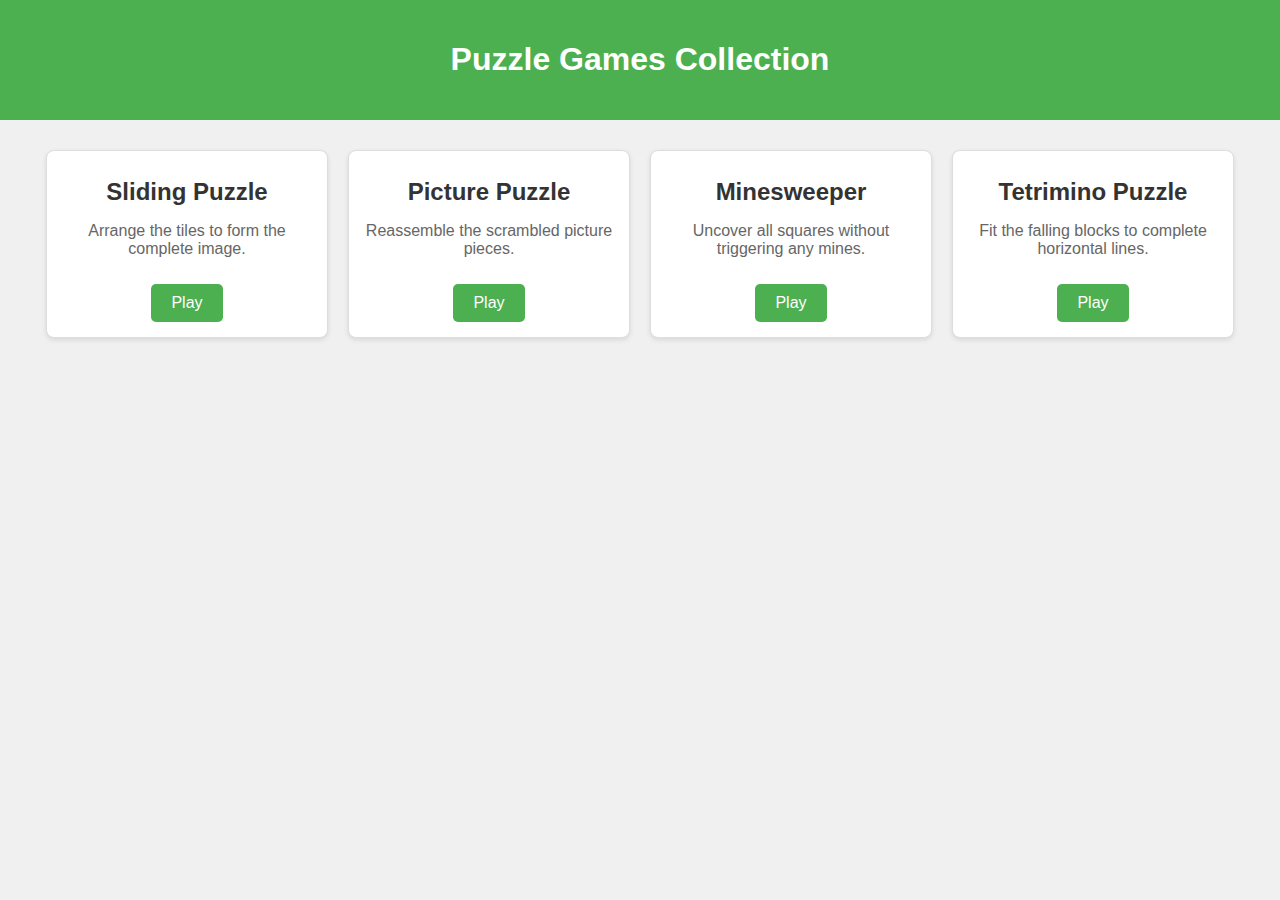
<file: puzzle.html>
<!DOCTYPE html>
<html lang="en">
<head>
    <meta charset="UTF-8">
    <meta name="viewport" content="width=device-width, initial-scale=1.0">
    <title>Puzzle Games Collection</title>
    <script async src="https://pagead2.googlesyndication.com/pagead/js/adsbygoogle.js"></script>
    <script>
        (adsbygoogle = window.adsbygoogle || []).push({
            google_ad_client: "ca-pub-2103477250263009",
            enable_page_level_ads: true
        });
    </script>
    <link rel="stylesheet" href="assets/gamestyle.css">
</head>
<body>
    <header>
        <h1>Puzzle Games Collection</h1>
    </header>

    <div class="game-container">
        <!-- Sliding Puzzle Game -->
        <div class="game-card">
            <h2>Sliding Puzzle</h2>
            <p>Arrange the tiles to form the complete image.</p>
            <button onclick="startGame('https://www.proprofs.com/games/puzzle/sliding/')">Play</button>
        </div>

        <!-- Picture Puzzle Game -->
        <div class="game-card">
            <h2>Picture Puzzle</h2>
            <p>Reassemble the scrambled picture pieces.</p>
            <button onclick="startGame('https://www.jigsawplanet.com/')">Play</button>
        </div>

        <!-- Minesweeper Game -->
        <div class="game-card">
            <h2>Minesweeper</h2>
            <p>Uncover all squares without triggering any mines.</p>
            <button onclick="startGame('https://minesweeper.online/')">Play</button>
        </div>

        <!-- Tetrimino Puzzle Game -->
        <div class="game-card">
            <h2>Tetrimino Puzzle</h2>
            <p>Fit the falling blocks to complete horizontal lines.</p>
            <button onclick="startGame('https://tetr.io/')">Play</button>
        </div>
    </div>
    
<ins class="adsbygoogle"
         style="display:block"
         data-ad-client="ca-pub-2103477250263009"
         data-ad-slot="1234567890"
         data-ad-format="auto"></ins>
    <script>
        (adsbygoogle = window.adsbygoogle || []).push({});
    </script>

    <script>
        function startGame(url) {
            window.open(url, '_blank');
        }
    </script>
</body>
</html>
</file>
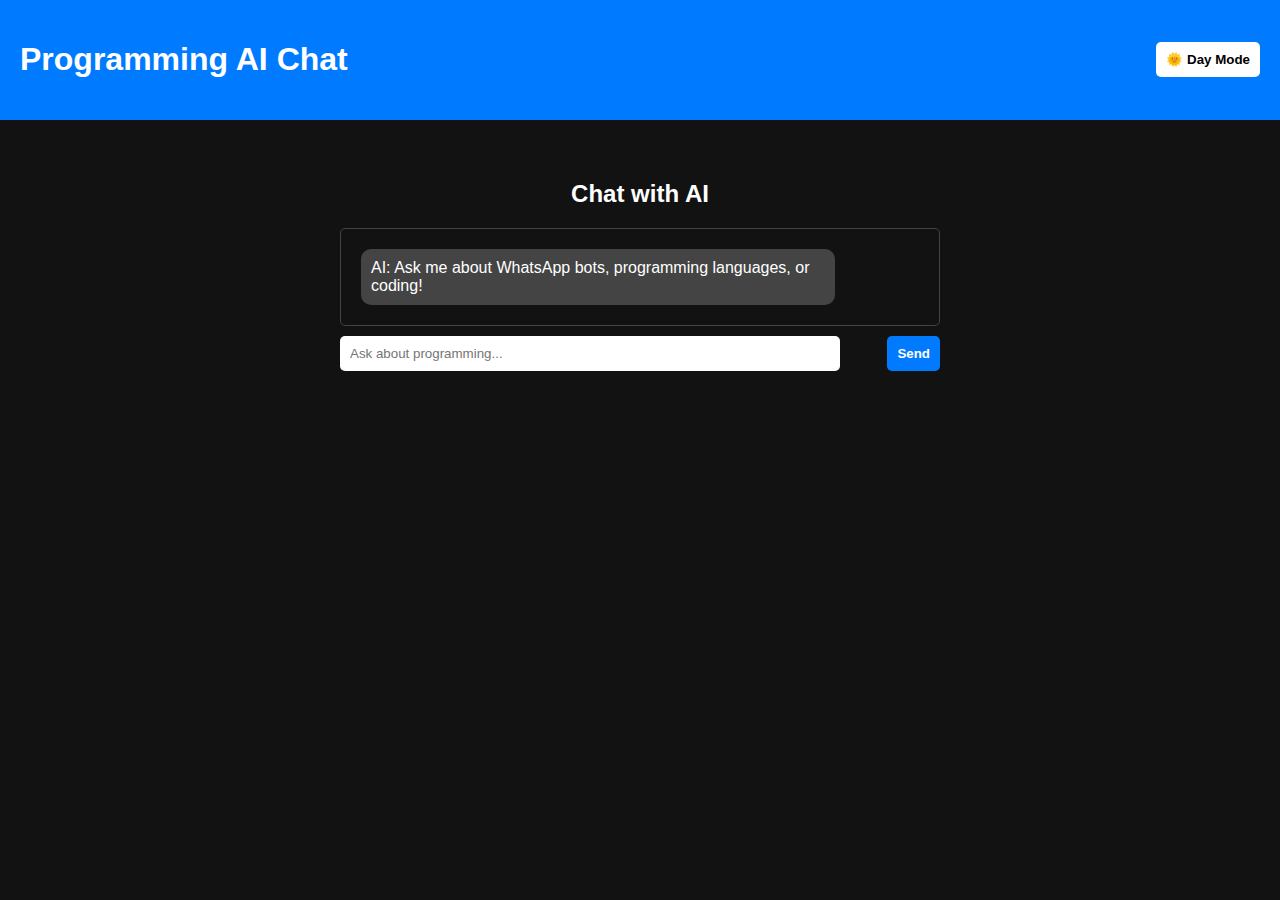
<file: quiz.html>
<!DOCTYPE html>
<html lang="en">
<head>
    <meta charset="UTF-8">
    <meta name="viewport" content="width=device-width, initial-scale=1.0">
    <title>Programming Quiz & AI Help</title>
    <script async src="https://pagead2.googlesyndication.com/pagead/js/adsbygoogle.js"></script>
    <script>
        (adsbygoogle = window.adsbygoogle || []).push({
            google_ad_client: "ca-pub-2103477250263009",
            enable_page_level_ads: true
        });
    </script>
    <link rel="stylesheet" href="assets/styles.css">
    <link href="https://cdnjs.cloudflare.com/ajax/libs/font-awesome/5.15.4/css/all.min.css" rel="stylesheet">
    <style>
        :root {
            --background-dark: #121212;
            --background-light: #f5f5f5;
            --text-dark: white;
            --text-light: black;
            --user-msg-dark: #007BFF;
            --user-msg-light: #0084ff;
            --ai-msg-dark: #444;
            --ai-msg-light: #e0e0e0;
        }

        body {
            font-family: Arial, sans-serif;
            margin: 0;
            padding: 0;
            text-align: center;
            background-color: var(--background-dark);
            color: var(--text-dark);
            transition: background 0.5s, color 0.5s;
        }

        header {
            padding: 20px;
            background-color: var(--user-msg-dark);
            color: white;
            display: flex;
            justify-content: space-between;
            align-items: center;
        }

        .theme-toggle {
            padding: 10px;
            cursor: pointer;
            border: none;
            border-radius: 5px;
            background: white;
            color: black;
            font-weight: bold;
        }

        .chat-section {
            padding: 20px;
            margin: 20px auto;
            width: 90%;
            max-width: 600px;
            border-radius: 10px;
            background: var(--background-dark);
            transition: background 0.5s;
        }

        .chat-box {
            background: var(--background-dark);
            padding: 15px;
            border-radius: 5px;
            max-height: 300px;
            overflow-y: auto;
            text-align: left;
            border: 1px solid var(--ai-msg-dark);
        }

        .message {
            padding: 10px;
            margin: 5px;
            border-radius: 10px;
            width: fit-content;
            max-width: 80%;
            display: block;
            transition: background 0.5s;
        }

        .user-message {
            background: var(--user-msg-dark);
            color: white;
            margin-left: auto;
            text-align: right;
        }

        .ai-message {
            background: var(--ai-msg-dark);
            color: white;
            text-align: left;
        }

        .message-box {
            display: flex;
            justify-content: space-between;
            margin-top: 10px;
        }

        input {
            padding: 10px;
            width: 80%;
            border-radius: 5px;
            border: none;
        }

        button {
            padding: 10px;
            cursor: pointer;
            border: none;
            border-radius: 5px;
            font-weight: bold;
            transition: background 0.3s ease;
        }

        .send-btn {
            background-color: var(--user-msg-dark);
            color: white;
        }

        .send-btn:hover {
            background-color: var(--user-msg-light);
        }
    </style>
</head>
<body>

    <header>
        <h1>Programming AI Chat</h1>
        <button class="theme-toggle" onclick="toggleTheme()">🌞 Day Mode</button>
    </header>

    <div class="chat-section">
        <h2>Chat with AI</h2>
        <div class="chat-box" id="chat-box">
            <p class="message ai-message">AI: Ask me about WhatsApp bots, programming languages, or coding!</p>
        </div>
        <div class="message-box">
            <input type="text" id="user-input" placeholder="Ask about programming...">
            <button class="send-btn" onclick="sendMessage()">Send</button>
        </div>
    </div>
    
<ins class="adsbygoogle"
         style="display:block"
         data-ad-client="ca-pub-2103477250263009"
         data-ad-slot="1234567890"
         data-ad-format="auto"></ins>
    <script>
        (adsbygoogle = window.adsbygoogle || []).push({});
    </script>

    <script>
        let isDarkMode = true;

        function toggleTheme() {
            isDarkMode = !isDarkMode;
            document.body.style.backgroundColor = isDarkMode ? "var(--background-dark)" : "var(--background-light)";
            document.body.style.color = isDarkMode ? "var(--text-dark)" : "var(--text-light)";
            document.querySelector(".chat-box").style.background = isDarkMode ? "var(--background-dark)" : "var(--background-light)";
            document.querySelector(".theme-toggle").innerText = isDarkMode ? "🌞 Day Mode" : "🌙 Night Mode";
        }

        function sendMessage() {
            let input = document.getElementById("user-input");
            let message = input.value.trim();
            if (message === "") return;

            let chatBox = document.getElementById("chat-box");
            let userMsg = `<p class="message user-message">${message}</p>`;
            chatBox.innerHTML += userMsg;

            setTimeout(() => {
                let aiResponse = getAIResponse(message.toLowerCase());
                let aiMsg = `<p class="message ai-message">${aiResponse}</p>`;
                chatBox.innerHTML += aiMsg;
                chatBox.scrollTop = chatBox.scrollHeight;
            }, 1000);

            input.value = "";
        }

        function getAIResponse(message) {
            if (message.includes("whatsapp bot")) {
                return "WhatsApp bots are automated programs for messaging, customer support, and automation. Example (Node.js):\n```javascript\nconst { Client } = require('whatsapp-web.js');\nconst client = new Client();\nclient.on('qr', qr => console.log(qr));\nclient.on('ready', () => console.log('Bot is ready!'));\nclient.initialize();\n```";
            }
            if (message.includes("programming language")) {
                return "Popular programming languages: Python, JavaScript, Java, C++, PHP, and Go.";
            }
            if (message.includes("python")) {
                return "Python is widely used in AI, web development, and automation. Example:\n```python\nprint('Hello, World!')\n```";
            }
            if (message.includes("javascript")) {
                return "JavaScript is used for web development. Example:\n```javascript\nconsole.log('Hello, World!');\n```";
            }
            if (message.includes("html")) {
                return "HTML structures web pages. Example:\n```html\n<!DOCTYPE html>\n<html>\n<head><title>Page</title></head>\n<body><h1>Hello, World!</h1></body>\n</html>\n```";
            }
            if (message.includes("css")) {
                return "CSS styles web pages. Example:\n```css\nh1 { color: blue; }\n```";
            }
            if (message.includes("java")) {
                return "Java is an object-oriented language. Example:\n```java\nclass Main { public static void main(String[] args) { System.out.println('Hello, World!'); } }\n```";
            }
            if (message.includes("php")) {
                return "PHP is used for backend development. Example:\n```php\n<?php echo 'Hello, World!'; ?>\n```";
            }
            return "I'm not sure, but I can help! Try asking about a specific programming language.";
        }
    </script>

</body>
</html>
</file>
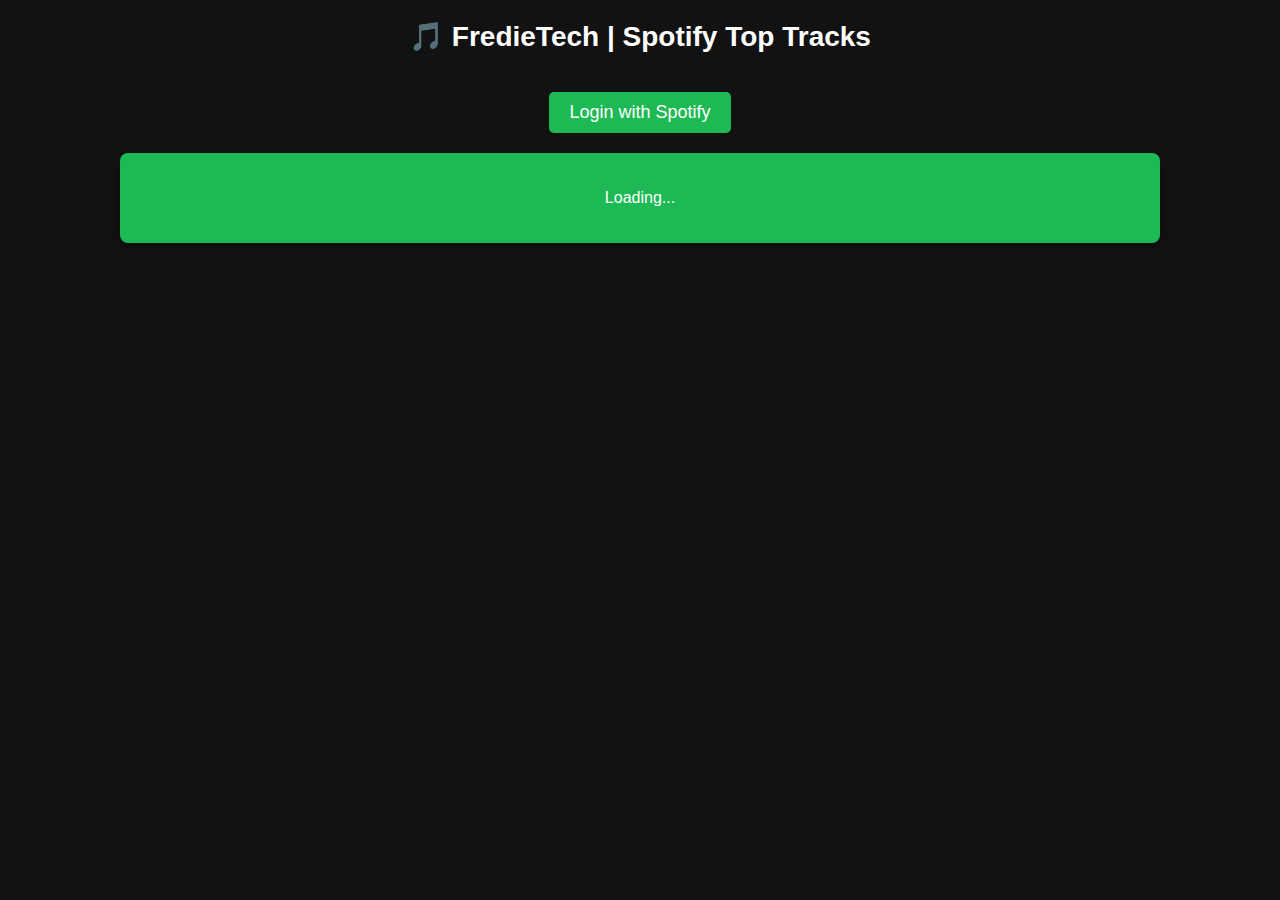
<file: Spotify.html>
<!DOCTYPE html>
<html lang="en">
<head>
    <meta charset="UTF-8">
    <meta name="viewport" content="width=device-width, initial-scale=1.0">
    <title>FredieTech | Spotify Dashboard</title>
    <style>
        /* General Styles */
        body {
            font-family: Arial, sans-serif;
            background-color: #121212;
            color: white;
            margin: 0;
            padding: 0;
            text-align: center;
        }

        h1 {
            margin-top: 20px;
            font-size: 28px;
        }

        .dashboard {
            width: 90%;
            max-width: 1000px;
            margin: 20px auto;
            background: #1DB954;
            padding: 20px;
            border-radius: 8px;
            box-shadow: 0 4px 10px rgba(0, 0, 0, 0.3);
        }

        .track-list {
            display: flex;
            flex-wrap: wrap;
            justify-content: center;
            gap: 15px;
            list-style: none;
            padding: 0;
        }

        .track {
            width: 300px;
            background: #181818;
            padding: 15px;
            border-radius: 8px;
            text-align: center;
            box-shadow: 0 2px 5px rgba(255, 255, 255, 0.2);
        }

        .track img {
            width: 100%;
            border-radius: 8px;
        }

        .track h3 {
            margin: 10px 0 5px;
            font-size: 18px;
        }

        .track p {
            color: #ccc;
            font-size: 14px;
        }

        .track audio {
            width: 100%;
            margin-top: 10px;
        }

        .login-btn {
            background: #1DB954;
            color: white;
            border: none;
            padding: 10px 20px;
            font-size: 18px;
            cursor: pointer;
            border-radius: 5px;
            margin-top: 20px;
        }
    </style>
    <script>
        const clientId = '0c58e2af48a4421faea30ea93cb16cc6';
        const redirectUri = '71e71f6f830e41a0b527cfbbee7c2c9c'; // Must match Spotify Developer Dashboard
        const scope = 'user-top-read';

        function loginWithSpotify() {
            const authUrl = `https://accounts.spotify.com/authorize?client_id=${clientId}&response_type=token&redirect_uri=${encodeURIComponent(redirectUri)}&scope=${encodeURIComponent(scope)}`;
            window.location.href = authUrl;
        }

        function getAccessTokenFromUrl() {
            const hash = window.location.hash.substring(1);
            const params = new URLSearchParams(hash);
            return params.get("access_token");
        }

        async function fetchWebApi(endpoint, method = 'GET', body = null) {
            const token = getAccessTokenFromUrl();
            if (!token) {
                document.getElementById('loginSection').style.display = 'block';
                return;
            }

            const res = await fetch(`https://api.spotify.com/${endpoint}`, {
                headers: { 'Authorization': `Bearer ${token}`, 'Content-Type': 'application/json' },
                method,
                body: body ? JSON.stringify(body) : null
            });
            return res.json();
        }

        async function getTopTracks() {
            const data = await fetchWebApi('v1/me/top/tracks?time_range=long_term&limit=5');
            return data?.items || [];
        }

        async function displayTopTracks() {
            const tracks = await getTopTracks();
            if (tracks.length === 0) return;

            document.getElementById('loginSection').style.display = 'none';
            const trackList = document.getElementById('trackList');
            trackList.innerHTML = tracks.map(({ name, artists, album, preview_url }) => 
                `<li class="track">
                    <img src="${album.images[0].url}" alt="${name}">
                    <h3>${name}</h3>
                    <p>by ${artists.map(artist => artist.name).join(', ')}</p>
                    ${preview_url ? `<audio controls><source src="${preview_url}" type="audio/mpeg"></audio>` : '<p>No Preview Available</p>'}
                </li>`
            ).join('');
        }

        window.onload = displayTopTracks;
    </script>
</head>
<body>
    <h1>🎵 FredieTech | Spotify Top Tracks</h1>

    <div id="loginSection" style="display: none;">
        <button class="login-btn" onclick="loginWithSpotify()">Login with Spotify</button>
    </div>

    <div class="dashboard">
        <ul id="trackList" class="track-list">Loading...</ul>
    </div>
</body>
</html>
</file>
<file: assets/styles.css>
body {
    font-family: Arial, sans-serif;
    background-color: #f4f4f4;
    margin: 0;
    padding: 0;
}
header {
    background-color: #ff6600;
    color: white;
    text-align: center;
    padding: 20px;
}
nav {
    display: flex;
    justify-content: center;
    gap: 15px;
    padding: 10px;
}
nav a {
    background-color: blue;
    color: white;
    padding: 10px;
    text-decoration: none;
}
footer {
    text-align: center;
    padding: 10px;
    background-color: #ff6600;
    color: white;
}
</file>
<file: assets/chat.css>
:root {
  --bg-dark: #121212;
  --text-dark: white;
  --header-dark: #222;
  --chat-bg-dark: #1e1e1e;
  --user-msg-dark: #2ecc71;  /* green */
  --ai-msg-dark: #3498db;    /* blue */
  --bg-light: #f5f5f5;
  --text-light: #333;
  --header-light: #eee;
  --chat-bg-light: #fff;
  --user-msg-light: #27ae60;
  --ai-msg-light: #2980b9;
}

/* Default to dark mode */
body {
  font-family: Arial, sans-serif;
  margin: 0;
  padding: 0;
  height: 100%;
  background-color: var(--bg-dark);
  color: var(--text-dark);
  transition: background-color 0.5s, color 0.5s;
}

header {
  background-color: var(--header-dark);
  padding: 20px;
  text-align: center;
  display: flex;
  justify-content: space-between;
  align-items: center;
}

header h1 {
  margin: 0;
  font-size: 2em;
}

#theme-toggle {
  padding: 10px 15px;
  font-size: 16px;
  cursor: pointer;
  border: none;
  border-radius: 5px;
  background: var(--ai-msg-dark);
  color: white;
  transition: background 0.3s;
}
#theme-toggle:hover {
  background: var(--ai-msg-light);
}

/* Chat container takes full screen minus header */
#chat-container {
  display: flex;
  flex-direction: column;
  height: calc(100% - 80px);
  max-width: 800px;
  margin: 0 auto;
  border: 1px solid #333;
  background: var(--chat-bg-dark);
  transition: background 0.5s;
}

/* Messages area */
#messages {
  flex: 1;
  overflow-y: auto;
  padding: 20px;
}

.message {
  margin: 10px 0;
  padding: 10px 15px;
  border-radius: 10px;
  max-width: 70%;
  word-wrap: break-word;
}

.user-message {
  align-self: flex-end;
  background-color: var(--user-msg-dark);
  color: white;
}

.ai-message {
  align-self: flex-start;
  background-color: var(--ai-msg-dark);
  color: white;
}

/* Media message styling */
.media-message {
  margin: 10px 0;
  max-width: 70%;
  border-radius: 10px;
  overflow: hidden;
}
.media-message img {
  width: 100%;
  display: block;
}
.media-message audio {
  width: 100%;
}

/* Input area: now two rows */
#input-area {
  display: flex;
  flex-direction: column;
  padding: 10px;
  background: var(--header-dark);
  transition: background 0.5s;
}

.input-row {
  display: flex;
  align-items: center;
  margin-bottom: 5px;
}

#chat-input {
  flex: 1;
  padding: 10px;
  font-size: 16px;
  border: none;
  border-radius: 5px;
}

#send-btn, #attach-btn {
  padding: 10px 20px;
  font-size: 16px;
  margin-left: 10px;
  border: none;
  border-radius: 5px;
  background-color: var(--ai-msg-dark);
  color: white;
  cursor: pointer;
  transition: background 0.3s;
}

#send-btn:hover, #attach-btn:hover {
  background-color: var(--ai-msg-light);
}

#file-input {
  display: none;
}

/* Full screen DM container */
html, body, #chat-container {
  height: 100%;
}
</file>
<file: assets/gamestyle.css>
body {
    font-family: Arial, sans-serif;
    background-color: #f0f0f0;
    color: #333;
    text-align: center;
    margin: 0;
    padding: 0;
}

header {
    background-color: #4CAF50;
    padding: 20px;
    color: white;
}

.game-container {
    display: flex;
    flex-wrap: wrap;
    justify-content: center;
    margin: 20px;
}

.game-card {
    background-color: white;
    border: 1px solid #ddd;
    border-radius: 8px;
    width: 250px;
    margin: 10px;
    padding: 15px;
    box-shadow: 0 2px 5px rgba(0, 0, 0, 0.1);
}

.game-card h2 {
    font-size: 1.5em;
    margin: 0.5em 0;
}

.game-card p {
    font-size: 1em;
    color: #666;
}

.game-card button {
    background-color: #4CAF50;
    color: white;
    border: none;
    padding: 10px 20px;
    margin-top: 10px;
    cursor: pointer;
    border-radius: 5px;
    font-size: 1em;
}

.game-card button:hover {
    background-color: #45a049;
}

.modal {
    display: none;
    position: fixed;
    z-index: 1;
    left: 0;
    top: 0;
    width: 100%;
    height: 100%;
    overflow: auto;
    background-color: rgba(0, 0, 0, 0.4);
}

.modal-content {
    background-color: #fefefe;
    margin: 15% auto;
    padding: 20px;
    border: 1px solid #888;
    width: 80%;
    max-width: 500px;
    border-radius: 10px;
}

.close {
    color: #aaa;
    float: right;
    font-size: 28px;
    font-weight: bold;
}

.close:hover,
.close:focus {
    color: black;
    text-decoration: none;
    cursor: pointer;
}
</file>
